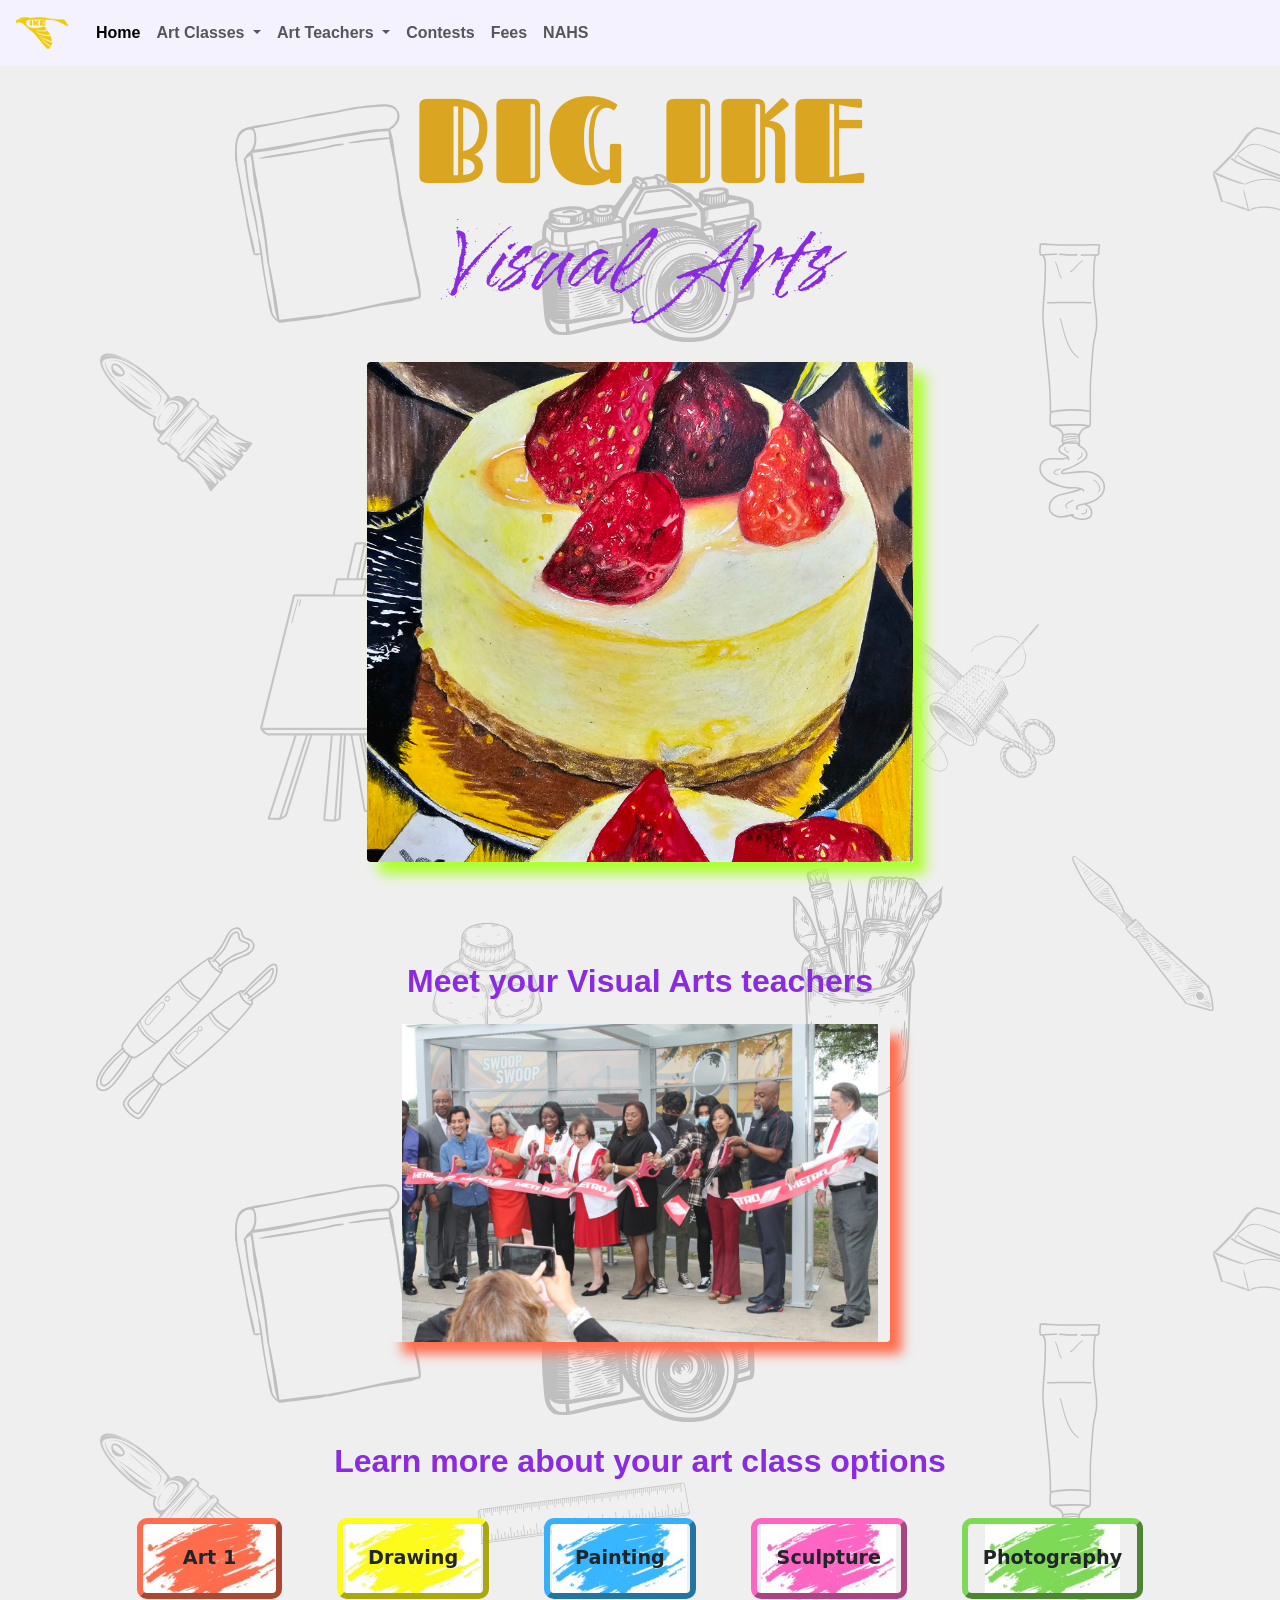
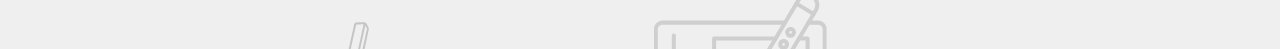
<file: index.html>
<!doctype html>
<html lang="en">
  <head>
    <meta charset="UTF-8" />
    <meta name="viewport" content="width=device-width, initial-scale=1.0" />
    <title>IKE Visual Arts</title>

    <link
      href="https://cdn.jsdelivr.net/npm/bootstrap@5.3.8/dist/css/bootstrap.min.css"
      rel="stylesheet"
      integrity="sha384-sRIl4kxILFvY47J16cr9ZwB07vP4J8+LH7qKQnuqkuIAvNWLzeN8tE5YBujZqJLB"
      crossorigin="anonymous"
    />

    <link rel="preconnect" href="https://fonts.googleapis.com" />
    <link rel="preconnect" href="https://fonts.gstatic.com" crossorigin />
    <link
      href="https://fonts.googleapis.com/css2?family=Bebas+Neue&family=Dancing+Script:wght@400..700&family=Fascinate+Inline&family=Grey+Qo&family=Roboto:ital,wght@0,100;0,300;0,400;0,500;0,700;0,900;1,100;1,300;1,400;1,500;1,700;1,900&display=swap"
      rel="stylesheet"
    />
    <link rel="preconnect" href="https://fonts.googleapis.com" />
    <link rel="preconnect" href="https://fonts.gstatic.com" crossorigin />
    <link
      href="https://fonts.googleapis.com/css2?family=Bebas+Neue&family=Dancing+Script:wght@400..700&family=Fascinate+Inline&family=Grey+Qo&family=Roboto:ital,wght@0,100;0,300;0,400;0,500;0,700;0,900;1,100;1,300;1,400;1,500;1,700;1,900&family=Splash&display=swap"
      rel="stylesheet"
    />
    <link rel="icon" type="image/png" href="images/IkeLogo.png" />
    <link rel="stylesheet" href="css/style.css" />
  </head>

  <body>
    <nav
      class="navbar navbar-expand-lg navbar-light"
      style="background-color: #f5f2ff"
    >
      <div class="container-fluid">
        <a class="navbar-brand" href="#"
          ><img src="images/IkeLogo.png" alt="Swoop!" class="logo"
        /></a>
        <button
          class="navbar-toggler"
          type="button"
          data-bs-toggle="collapse"
          data-bs-target="#navbarNavDropdown"
          aria-controls="navbarNavDropdown"
          aria-expanded="false"
          aria-label="Toggle navigation"
        >
          <span class="navbar-toggler-icon"></span>
        </button>
        <div class="collapse navbar-collapse" id="navbarNavDropdown">
          <ul class="navbar-nav">
            <li class="nav-item">
              <a class="nav-link active" aria-current="page" href="index.html"
                >Home</a
              >
            </li>
            <li class="nav-item dropdown">
              <a
                class="nav-link dropdown-toggle"
                href="#"
                id="navbarDropdownMenuLink"
                role="button"
                data-bs-toggle="dropdown"
                aria-expanded="false"
              >
                Art Classes
              </a>
              <ul
                class="dropdown-menu"
                aria-labelledby="navbarDropdownMenuLink"
              >
                <li><a class="dropdown-item" href="art1.html">Art 1</a></li>
                <li>
                  <a class="dropdown-item" href="drawing.html">Drawing</a>
                </li>
                <li>
                  <a class="dropdown-item" href="painting.html">Painting</a>
                </li>
                <li>
                  <a class="dropdown-item" href="sculpture.html">Sculpture</a>
                </li>
                <li>
                  <a class="dropdown-item" href="photography.html"
                    >Photography</a
                  >
                </li>
                <li><a class="dropdown-item" href="ap.html">AP</a></li>
              </ul>
            </li>
            <li class="nav-item dropdown">
              <a
                class="nav-link dropdown-toggle"
                href="#"
                id="navbarDropdownMenuLink"
                role="button"
                data-bs-toggle="dropdown"
                aria-expanded="false"
              >
                Art Teachers
              </a>
              <ul
                class="dropdown-menu"
                aria-labelledby="navbarDropdownMenuLink"
              >
                <li>
                  <a class="dropdown-item" href="medina.html">Mr. Medina</a>
                </li>
                <li>
                  <a class="dropdown-item" href="rundquist.html"
                    >Ms. Rundquist</a
                  >
                </li>
                <li>
                  <a class="dropdown-item" href="schmidt.html">Mr. Schmidt</a>
                </li>
                <li>
                  <a class="dropdown-item" href="schoborg.html">Ms. Schoborg</a>
                </li>
              </ul>
            </li>
            <li class="nav-item">
              <a class="nav-link" href="contests.html">Contests</a>
            </li>

            <li class="nav-item">
              <a class="nav-link" href="fees.html">Fees</a>
            </li>
            <li class="nav-item">
              <a class="nav-link" href="nahs.html">NAHS</a>
            </li>
          </ul>
        </div>
      </div>
    </nav>
    <div class="container-main">
      <div class="container mb-5">
        <h1>BIG IKE</h1>
        <h2>Visual Arts</h2>
      </div>
      <div class="container">
        <div class="row">
          <div class="col-md-6 offset-md-3">
            <div
              id="carouselExampleSlidesOnly"
              class="carousel slide"
              data-bs-ride="carousel"
            >
              <div class="carousel-inner">
                <div class="carousel-item active">
                  <img src="images/cake.jpg" class="d-block w-100" alt="cake" />
                </div>
                <div class="carousel-item">
                  <img
                    src="images/vaquera.jpeg"
                    class="d-block w-100"
                    alt="vaquera"
                  />
                </div>
                <div class="carousel-item">
                  <img src="images/dino.jpg" class="d-block w-100" alt="dino" />
                </div>
                <div class="carousel-item">
                  <img
                    src="images/floral.jpg"
                    class="d-block w-100"
                    alt="floral"
                  />
                </div>
                <div class="carousel-item">
                  <img src="images/domo.jpg" class="d-block w-100" alt="domo" />
                </div>
                <div class="carousel-item">
                  <img
                    src="images/futbol.jpg"
                    class="d-block w-100"
                    alt="futbol"
                  />
                </div>
              </div>
            </div>
          </div>
        </div>
        <div class="row meet-teachers">
          <h3>Meet your Visual Arts teachers</h3>
        </div>
        <div class="row mt-3 mb-5">
          <!--flexbox instead-->
          <img src="images/staffplaceholder.jpg" width="350" />
        </div>
        <div class="row art-options">
          <h3>Learn more about your art class options</h3>
        </div>
        <div class="art-class-buttons d-flex justify-content-evenly flex-wrap">
          <span
            ><a id="art1" class="btn" href="art1.html" role="button"
              >Art 1</a
            ></span
          >
          <span
            ><a id="drawing" class="btn" href="drawing.html" role="button"
              >Drawing</a
            ></span
          >
          <span
            ><a id="painting" class="btn" href="painting.html" role="button"
              >Painting</a
            ></span
          >
          <span
            ><a id="sculpture" class="btn" href="sculpture.html" role="button"
              >Sculpture</a
            ></span
          >
          <span>
            <a
              id="photography"
              class="btn"
              href="photography.html"
              role="button"
              >Photography</a
            >
          </span>
        </div>
      </div>
    </div>
    <script
      src="https://cdn.jsdelivr.net/npm/bootstrap@5.3.8/dist/js/bootstrap.bundle.min.js"
      integrity="sha384-FKyoEForCGlyvwx9Hj09JcYn3nv7wiPVlz7YYwJrWVcXK/BmnVDxM+D2scQbITxI"
      crossorigin="anonymous"
    ></script>
  </body>
</html>
</file>
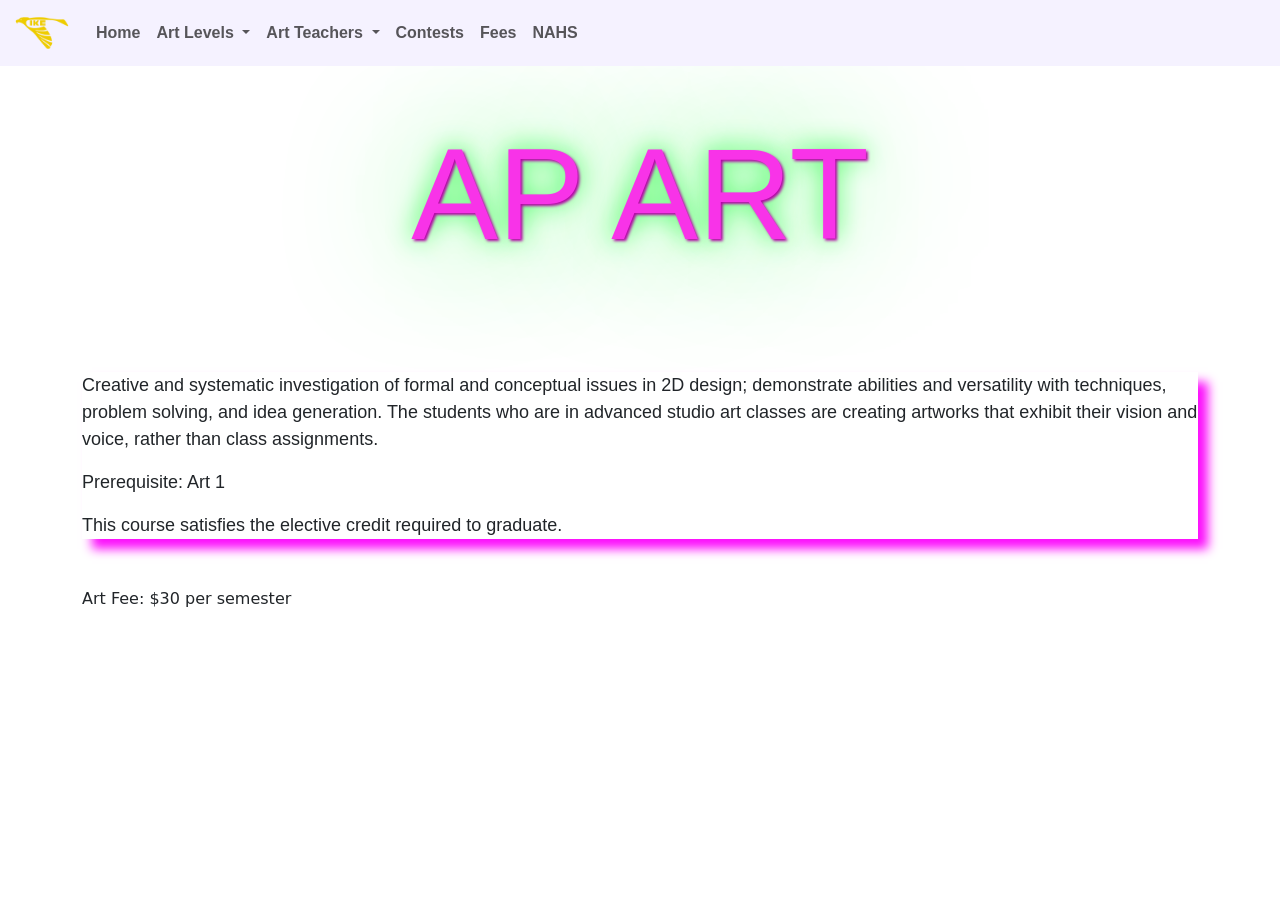
<file: ap.html>
<!doctype html>
<html lang="en">
  <head>
    <meta charset="UTF-8" />
    <meta name="viewport" content="width=device-width, initial-scale=1.0" />
    <title>Advanced Placement</title>
    <link
      href="https://cdn.jsdelivr.net/npm/bootstrap@5.3.8/dist/css/bootstrap.min.css"
      rel="stylesheet"
      integrity="sha384-sRIl4kxILFvY47J16cr9ZwB07vP4J8+LH7qKQnuqkuIAvNWLzeN8tE5YBujZqJLB"
      crossorigin="anonymous"
    />
    <link rel="preconnect" href="https://fonts.googleapis.com" />
    <link rel="preconnect" href="https://fonts.gstatic.com" crossorigin />
    <link
      href="https://fonts.googleapis.com/css2?family=Bebas+Neue&family=Dancing+Script:wght@400..700&family=Fascinate+Inline&family=Grey+Qo&family=Roboto:ital,wght@0,100;0,300;0,400;0,500;0,700;0,900;1,100;1,300;1,400;1,500;1,700;1,900&display=swap"
      rel="stylesheet"
    />
    <link rel="preconnect" href="https://fonts.googleapis.com" />
    <link rel="preconnect" href="https://fonts.gstatic.com" crossorigin />
    <link
      href="https://fonts.googleapis.com/css2?family=Bebas+Neue&family=Dancing+Script:wght@400..700&family=Fascinate+Inline&family=Grey+Qo&family=Roboto:ital,wght@0,100;0,300;0,400;0,500;0,700;0,900;1,100;1,300;1,400;1,500;1,700;1,900&family=Splash&display=swap"
      rel="stylesheet"
    />
    <link rel="icon" type="image/png" href="images/IkeLogo.png" />
    <link rel="stylesheet" href="css/ap.css" />
  </head>

  <body>
    <nav
      class="navbar navbar-expand-lg navbar-light"
      style="background-color: #f5f2ff"
    >
      <div class="container-fluid">
        <a class="navbar-brand" href="#"
          ><img src="images/IkeLogo.png" alt="Swoop!" class="logo"
        /></a>
        <button
          class="navbar-toggler"
          type="button"
          data-bs-toggle="collapse"
          data-bs-target="#navbarNavDropdown"
          aria-controls="navbarNavDropdown"
          aria-expanded="false"
          aria-label="Toggle navigation"
        >
          <span class="navbar-toggler-icon"></span>
        </button>
        <div class="collapse navbar-collapse" id="navbarNavDropdown">
          <ul class="navbar-nav">
            <li class="nav-item">
              <a class="nav-link" aria-current="page" href="index.html">Home</a>
            </li>
            <li class="nav-item dropdown">
              <a
                class="nav-link dropdown-toggle"
                href="#"
                id="navbarDropdownMenuLink"
                role="button"
                data-bs-toggle="dropdown"
                aria-expanded="false"
              >
                Art Levels
              </a>
              <ul
                class="dropdown-menu"
                aria-labelledby="navbarDropdownMenuLink"
              >
                <li><a class="dropdown-item" href="art1.html">Art 1</a></li>
                <li>
                  <a class="dropdown-item" href="drawing.html">Drawing</a>
                </li>
                <li>
                  <a class="dropdown-item" href="painting.html">Painting</a>
                </li>
                <li>
                  <a class="dropdown-item" href="sculpture.html">Sculpture</a>
                </li>
                <li>
                  <a class="dropdown-item" href="photography.html"
                    >Photography</a
                  >
                </li>
                <li>
                  <a class="dropdown-item active" href="ap.html">AP</a>
                </li>
              </ul>
            </li>
            <li class="nav-item dropdown">
              <a
                class="nav-link dropdown-toggle"
                href="#"
                id="navbarDropdownMenuLink"
                role="button"
                data-bs-toggle="dropdown"
                aria-expanded="false"
              >
                Art Teachers
              </a>
              <ul
                class="dropdown-menu"
                aria-labelledby="navbarDropdownMenuLink"
              >
                <li>
                  <a class="dropdown-item" href="medina.html">Mr. Medina</a>
                </li>
                <li>
                  <a class="dropdown-item" href="rundquist.html"
                    >Ms. Rundquist</a
                  >
                </li>
                <li>
                  <a class="dropdown-item" href="schmidt.html">Mr. Schmidt</a>
                </li>
                <li>
                  <a class="dropdown-item" href="schoborg.html">Ms. Schoborg</a>
                </li>
              </ul>
            </li>
            <li class="nav-item">
              <a class="nav-link" href="contests.html">Contests</a>
            </li>

            <li class="nav-item">
              <a class="nav-link" href="fees.html">Fees</a>
            </li>
            <li class="nav-item">
              <a class="nav-link" href="nahs.html">NAHS</a>
            </li>
          </ul>
        </div>
      </div>
    </nav>
    <div class="container-main">
      <div class="container mt-3 mb-5">
        <h1>AP ART</h1>
        <div class="course-description">
          <p class="description-text">
            Creative and systematic investigation of formal and conceptual
            issues in 2D design; demonstrate abilities and versatility with
            techniques, problem solving, and idea generation. The students who
            are in advanced studio art classes are creating artworks that
            exhibit their vision and voice, rather than class assignments.
          </p>
          <p class="description-text">Prerequisite: Art 1</p>
          <p class="description-text">
            This course satisfies the elective credit required to graduate.
          </p>
        </div>
        <div class="fees mt-5">Art Fee: $30 per semester</div>
      </div>
    </div>
    <script
      src="https://cdn.jsdelivr.net/npm/bootstrap@5.3.8/dist/js/bootstrap.bundle.min.js"
      integrity="sha384-FKyoEForCGlyvwx9Hj09JcYn3nv7wiPVlz7YYwJrWVcXK/BmnVDxM+D2scQbITxI"
      crossorigin="anonymous"
    ></script>
  </body>
</html>
</file>
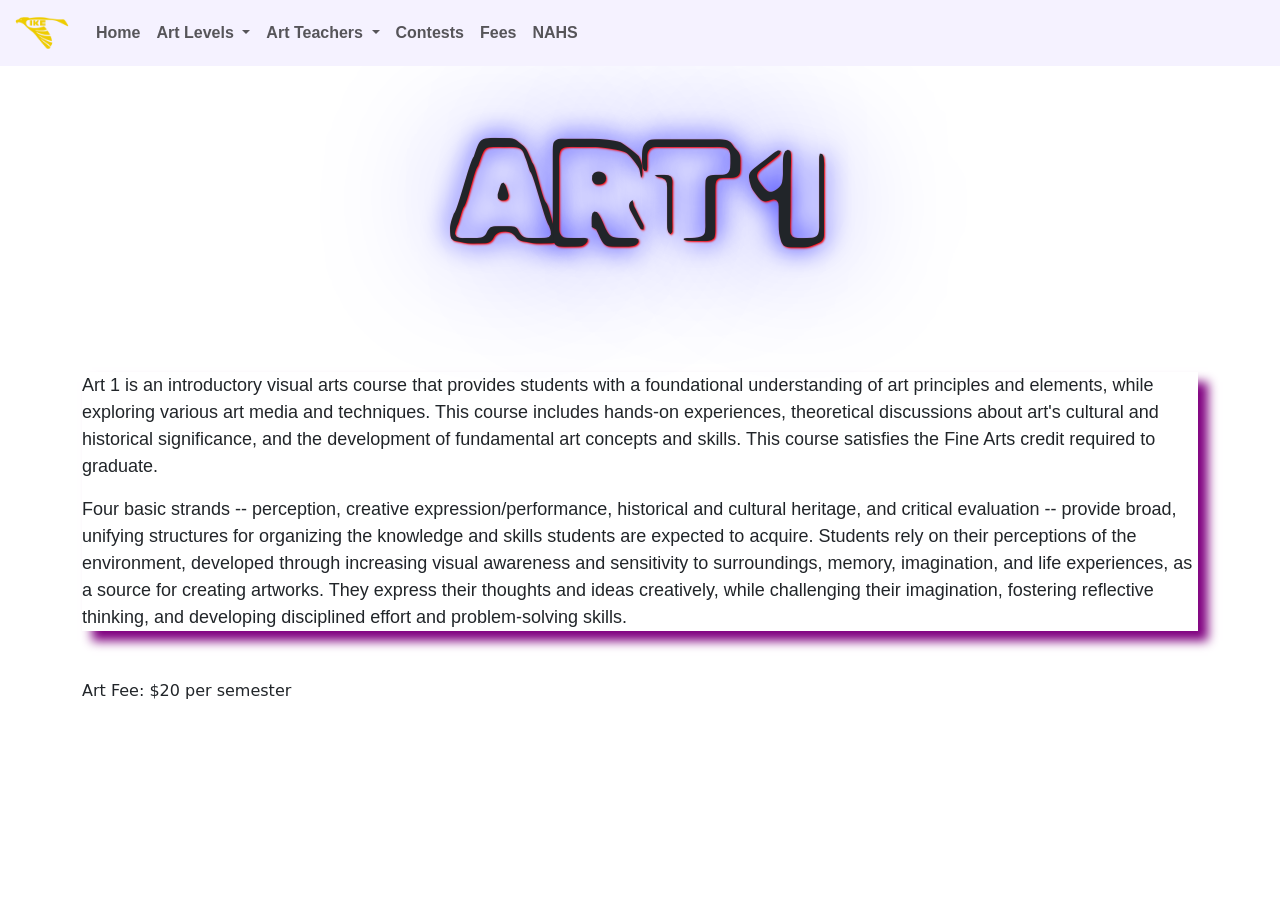
<file: art1.html>
<!doctype html>
<html lang="en">
  <head>
    <meta charset="UTF-8" />
    <meta name="viewport" content="width=device-width, initial-scale=1.0" />
    <title>Art 1</title>
    <link
      href="https://cdn.jsdelivr.net/npm/bootstrap@5.3.8/dist/css/bootstrap.min.css"
      rel="stylesheet"
      integrity="sha384-sRIl4kxILFvY47J16cr9ZwB07vP4J8+LH7qKQnuqkuIAvNWLzeN8tE5YBujZqJLB"
      crossorigin="anonymous"
    />

    <link rel="preconnect" href="https://fonts.googleapis.com" />
    <link rel="preconnect" href="https://fonts.gstatic.com" crossorigin />
    <link
      href="https://fonts.googleapis.com/css2?family=Bebas+Neue&family=Dancing+Script:wght@400..700&family=Fascinate+Inline&family=Grey+Qo&family=Roboto:ital,wght@0,100;0,300;0,400;0,500;0,700;0,900;1,100;1,300;1,400;1,500;1,700;1,900&display=swap"
      rel="stylesheet"
    />
    <link rel="preconnect" href="https://fonts.googleapis.com" />
    <link rel="preconnect" href="https://fonts.gstatic.com" crossorigin />
    <link
      href="https://fonts.googleapis.com/css2?family=Bebas+Neue&family=Dancing+Script:wght@400..700&family=Fascinate+Inline&family=Grey+Qo&family=Roboto:ital,wght@0,100;0,300;0,400;0,500;0,700;0,900;1,100;1,300;1,400;1,500;1,700;1,900&family=Splash&display=swap"
      rel="stylesheet"
    />
    <link rel="preconnect" href="https://fonts.googleapis.com" />
    <link rel="preconnect" href="https://fonts.gstatic.com" crossorigin />
    <link
      href="https://fonts.googleapis.com/css2?family=Bebas+Neue&family=Dancing+Script:wght@400..700&family=Fascinate+Inline&family=Grey+Qo&family=Roboto:ital,wght@0,100;0,300;0,400;0,500;0,700;0,900;1,100;1,300;1,400;1,500;1,700;1,900&family=Rubik+Vinyl&family=Splash&display=swap"
      rel="stylesheet"
    />
    <link rel="icon" type="image/png" href="images/IkeLogo.png" />
    <link rel="stylesheet" href="css/art1.css" />
  </head>
  <body>
    <nav
      class="navbar navbar-expand-lg navbar-light"
      style="background-color: #f5f2ff"
    >
      <div class="container-fluid">
        <a class="navbar-brand" href="#"
          ><img src="images/IkeLogo.png" alt="Swoop!" class="logo"
        /></a>
        <button
          class="navbar-toggler"
          type="button"
          data-bs-toggle="collapse"
          data-bs-target="#navbarNavDropdown"
          aria-controls="navbarNavDropdown"
          aria-expanded="false"
          aria-label="Toggle navigation"
        >
          <span class="navbar-toggler-icon"></span>
        </button>
        <div class="collapse navbar-collapse" id="navbarNavDropdown">
          <ul class="navbar-nav">
            <li class="nav-item">
              <a class="nav-link" aria-current="page" href="index.html">Home</a>
            </li>
            <li class="nav-item dropdown">
              <a
                class="nav-link dropdown-toggle"
                href="#"
                id="navbarDropdownMenuLink"
                role="button"
                data-bs-toggle="dropdown"
                aria-expanded="false"
              >
                Art Levels
              </a>
              <ul
                class="dropdown-menu"
                aria-labelledby="navbarDropdownMenuLink"
              >
                <li>
                  <a class="dropdown-item active" href="art1.html">Art 1</a>
                </li>
                <li>
                  <a class="dropdown-item" href="drawing.html">Drawing</a>
                </li>
                <li>
                  <a class="dropdown-item" href="painting.html">Painting</a>
                </li>
                <li>
                  <a class="dropdown-item" href="sculpture.html">Sculpture</a>
                </li>
                <li>
                  <a class="dropdown-item" href="photography.html"
                    >Photography</a
                  >
                </li>
                <li><a class="dropdown-item" href="ap.html">AP</a></li>
              </ul>
            </li>
            <li class="nav-item dropdown">
              <a
                class="nav-link dropdown-toggle"
                href="#"
                id="navbarDropdownMenuLink"
                role="button"
                data-bs-toggle="dropdown"
                aria-expanded="false"
              >
                Art Teachers
              </a>
              <ul
                class="dropdown-menu"
                aria-labelledby="navbarDropdownMenuLink"
              >
                <li>
                  <a class="dropdown-item" href="medina.html">Mr. Medina</a>
                </li>
                <li>
                  <a class="dropdown-item" href="rundquist.html"
                    >Ms. Rundquist</a
                  >
                </li>
                <li>
                  <a class="dropdown-item" href="schmidt.html">Mr. Schmidt</a>
                </li>
                <li>
                  <a class="dropdown-item" href="schoborg.html">Ms. Schoborg</a>
                </li>
              </ul>
            </li>
            <li class="nav-item">
              <a class="nav-link" href="contests.html">Contests</a>
            </li>

            <li class="nav-item">
              <a class="nav-link" href="fees.html">Fees</a>
            </li>
            <li class="nav-item">
              <a class="nav-link" href="nahs.html">NAHS</a>
            </li>
          </ul>
        </div>
      </div>
    </nav>
    <div class="container-main">
      <div class="container mt-3 mb-5">
        <h1>ART 1</h1>
        <div class="course-description">
          <p class="description-text">
            Art 1 is an introductory visual arts course that provides students
            with a foundational understanding of art principles and elements,
            while exploring various art media and techniques. This course
            includes hands-on experiences, theoretical discussions about art's
            cultural and historical significance, and the development of
            fundamental art concepts and skills. This course satisfies the Fine
            Arts credit required to graduate.
          </p>
          <p class="description-text">
            Four basic strands -- perception, creative expression/performance,
            historical and cultural heritage, and critical evaluation -- provide
            broad, unifying structures for organizing the knowledge and skills
            students are expected to acquire. Students rely on their perceptions
            of the environment, developed through increasing visual awareness
            and sensitivity to surroundings, memory, imagination, and life
            experiences, as a source for creating artworks. They express their
            thoughts and ideas creatively, while challenging their imagination,
            fostering reflective thinking, and developing disciplined effort and
            problem-solving skills.
          </p>
        </div>

        <div class="fees mt-5">Art Fee: $20 per semester</div>
      </div>
    </div>
    <script
      src="https://cdn.jsdelivr.net/npm/bootstrap@5.3.8/dist/js/bootstrap.bundle.min.js"
      integrity="sha384-FKyoEForCGlyvwx9Hj09JcYn3nv7wiPVlz7YYwJrWVcXK/BmnVDxM+D2scQbITxI"
      crossorigin="anonymous"
    ></script>
  </body>
</html>
</file>
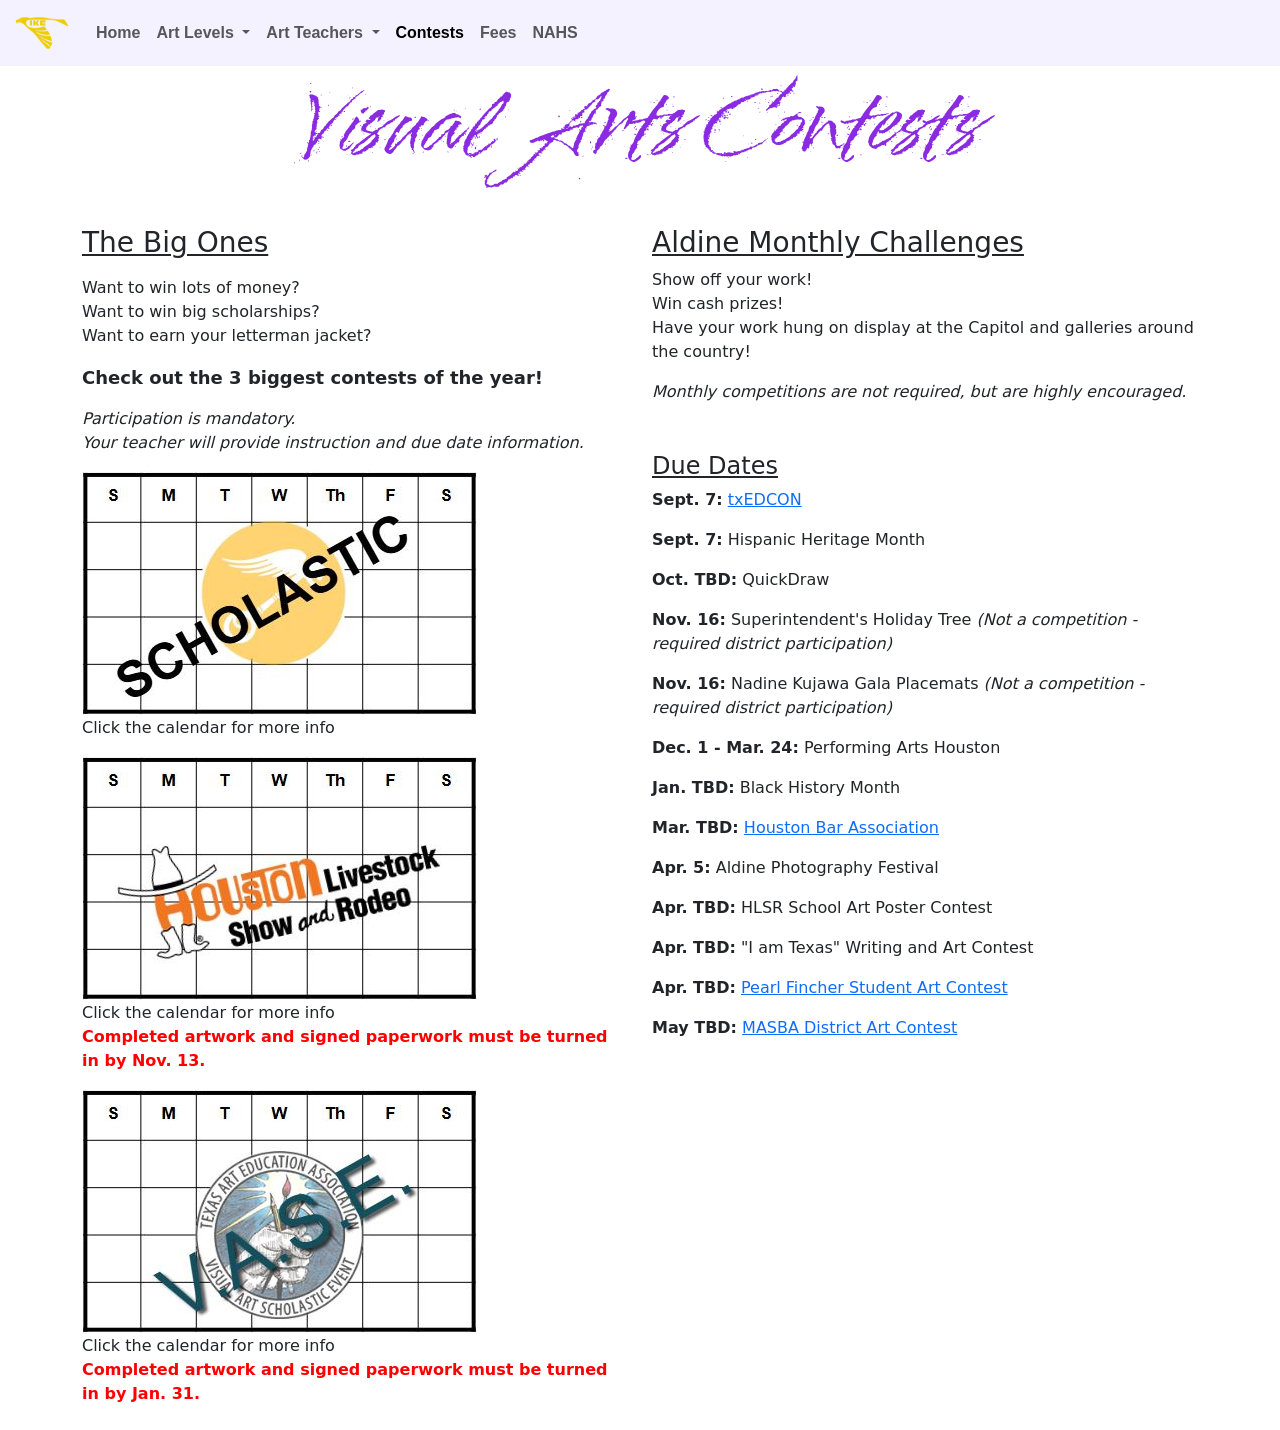
<file: contests.html>
<!doctype html>
<html lang="en">
  <head>
    <meta charset="UTF-8" />
    <meta name="viewport" content="width=device-width, initial-scale=1.0" />
    <title>Contests</title>
    <link
      href="https://cdn.jsdelivr.net/npm/bootstrap@5.3.8/dist/css/bootstrap.min.css"
      rel="stylesheet"
      integrity="sha384-sRIl4kxILFvY47J16cr9ZwB07vP4J8+LH7qKQnuqkuIAvNWLzeN8tE5YBujZqJLB"
      crossorigin="anonymous"
    />

    <link rel="preconnect" href="https://fonts.googleapis.com" />
    <link rel="preconnect" href="https://fonts.gstatic.com" crossorigin />
    <link
      href="https://fonts.googleapis.com/css2?family=Bebas+Neue&family=Dancing+Script:wght@400..700&family=Fascinate+Inline&family=Grey+Qo&family=Roboto:ital,wght@0,100;0,300;0,400;0,500;0,700;0,900;1,100;1,300;1,400;1,500;1,700;1,900&display=swap"
      rel="stylesheet"
    />
    <link rel="preconnect" href="https://fonts.googleapis.com" />
    <link rel="preconnect" href="https://fonts.gstatic.com" crossorigin />
    <link
      href="https://fonts.googleapis.com/css2?family=Bebas+Neue&family=Dancing+Script:wght@400..700&family=Fascinate+Inline&family=Grey+Qo&family=Roboto:ital,wght@0,100;0,300;0,400;0,500;0,700;0,900;1,100;1,300;1,400;1,500;1,700;1,900&family=Splash&display=swap"
      rel="stylesheet"
    />
    <link rel="icon" type="image/png" href="images/IkeLogo.png" />
    <link rel="stylesheet" href="css/contests.css" />
  </head>
  <body>
    <nav
      class="navbar navbar-expand-lg navbar-light"
      style="background-color: #f5f2ff"
    >
      <div class="container-fluid">
        <a class="navbar-brand" href="#"
          ><img src="images/IkeLogo.png" alt="Swoop!" class="logo"
        /></a>
        <button
          class="navbar-toggler"
          type="button"
          data-bs-toggle="collapse"
          data-bs-target="#navbarNavDropdown"
          aria-controls="navbarNavDropdown"
          aria-expanded="false"
          aria-label="Toggle navigation"
        >
          <span class="navbar-toggler-icon"></span>
        </button>
        <div class="collapse navbar-collapse" id="navbarNavDropdown">
          <ul class="navbar-nav">
            <li class="nav-item">
              <a class="nav-link" aria-current="page" href="index.html">Home</a>
            </li>
            <li class="nav-item dropdown">
              <a
                class="nav-link dropdown-toggle"
                href="#"
                id="navbarDropdownMenuLink"
                role="button"
                data-bs-toggle="dropdown"
                aria-expanded="false"
              >
                Art Levels
              </a>
              <ul
                class="dropdown-menu"
                aria-labelledby="navbarDropdownMenuLink"
              >
                <li><a class="dropdown-item" href="art1.html">Art 1</a></li>
                <li>
                  <a class="dropdown-item" href="drawing.html">Drawing</a>
                </li>
                <li>
                  <a class="dropdown-item" href="painting.html">Painting</a>
                </li>
                <li>
                  <a class="dropdown-item" href="sculpture.html">Sculpture</a>
                </li>
                <li>
                  <a class="dropdown-item" href="photography.html"
                    >Photography</a
                  >
                </li>
                <li><a class="dropdown-item" href="ap.html">AP</a></li>
              </ul>
            </li>
            <li class="nav-item dropdown">
              <a
                class="nav-link dropdown-toggle"
                href="#"
                id="navbarDropdownMenuLink"
                role="button"
                data-bs-toggle="dropdown"
                aria-expanded="false"
              >
                Art Teachers
              </a>
              <ul
                class="dropdown-menu"
                aria-labelledby="navbarDropdownMenuLink"
              >
                <li>
                  <a class="dropdown-item" href="medina.html">Mr. Medina</a>
                </li>
                <li>
                  <a class="dropdown-item" href="rundquist.html"
                    >Ms. Rundquist</a
                  >
                </li>
                <li>
                  <a class="dropdown-item" href="schmidt.html">Mr. Schmidt</a>
                </li>
                <li>
                  <a class="dropdown-item" href="schoborg.html">Ms. Schoborg</a>
                </li>
              </ul>
            </li>
            <li class="nav-item">
              <a class="nav-link active" href="contests.html">Contests</a>
            </li>

            <li class="nav-item">
              <a class="nav-link" href="fees.html">Fees</a>
            </li>
            <li class="nav-item">
              <a class="nav-link" href="nahs.html">NAHS</a>
            </li>
          </ul>
        </div>
      </div>
    </nav>
    <div class="container-main">
      <div class="container mb-5 mt-3">
        <h2>Visual Arts Contests</h2>
      </div>
      <div class="container">
        <div class="row">
          <div class="col-md-6">
            <h3>The Big Ones</h3>
            <div class="mt-3 mb-3">
              <p>
                Want to win lots of money?<br />
                Want to win big scholarships?<br />
                Want to earn your letterman jacket?<br />
              </p>
              <p class="contests">
                <strong>Check out the 3 biggest contests of the year!</strong>
              </p>
              <em
                >Participation is mandatory.<br />
                Your teacher will provide instruction and due date
                information.</em
              >
            </div>
            <div class="scholastic">
              <a href="https://www.artandwriting.org/" target="_blank">
                <img src="images/Logo_Scholastic.JPG" alt="Scholastic Link" />
              </a>
              <p>Click the calendar for more info</p>
            </div>

            <div class="rodeo">
              <a
                href="https://www.rodeohouston.com/exhibitors-contestants/school-art-contest/"
                target="_blank"
              >
                <img src="images/Logo_Rodeo.JPG" alt="Rodeo Link" />
              </a>
              <p>
                Click the calendar for more info<br />

                <strong class="deadline"
                  >Completed artwork and signed paperwork must be turned in by
                  Nov. 13.</strong
                >
              </p>
            </div>

            <div class="vase mb-4">
              <a href="https://www.taea.org/vase/gallery.asp" target="_blank">
                <img src="images/Logo_VASE.JPG" alt="VASE Link" />
              </a>
              <p>
                Click the calendar for more info
                <br />

                <strong class="deadline"
                  >Completed artwork and signed paperwork must be turned in by
                  Jan. 31.</strong
                >
              </p>
            </div>
          </div>
          <div class="col-md-6">
            <h3>Aldine Monthly Challenges</h3>
            <p>
              Show off your work!<br />
              Win cash prizes!<br />
              Have your work hung on display at the Capitol and galleries around
              the country!<br />
            </p>
            <em
              >Monthly competitions are not required, but are highly
              encouraged.</em
            >
            <br />
            <br />
            <br />
            <h4>Due Dates</h4>
            <p>
              <strong>Sept. 7:</strong>
              <a href="https://tasa.tasb.org/" target="_blank">txEDCON</a>
            </p>
            <p><strong>Sept. 7:</strong> Hispanic Heritage Month</p>
            <p><strong>Oct. TBD:</strong> QuickDraw</p>
            <p>
              <strong>Nov. 16:</strong> Superintendent's Holiday Tree
              <em>(Not a competition - required district participation)</em>
            </p>
            <p>
              <strong>Nov. 16:</strong> Nadine Kujawa Gala Placemats
              <em>(Not a competition - required district participation)</em>
            </p>
            <p><strong>Dec. 1 - Mar. 24:</strong> Performing Arts Houston</p>
            <p><strong>Jan. TBD:</strong> Black History Month</p>
            <p>
              <strong>Mar. TBD:</strong>
              <a
                href="https://www.hba.org/?pg=Law-Day-Contest-Entry/"
                target="_blank"
                >Houston Bar Association</a
              >
            </p>
            <p><strong>Apr. 5:</strong> Aldine Photography Festival</p>
            <p><strong>Apr. TBD:</strong> HLSR School Art Poster Contest</p>
            <p>
              <strong>Apr. TBD:</strong> "I am Texas" Writing and Art Contest
            </p>
            <p>
              <strong>Apr. TBD:</strong>
              <a href="https://pearlmfa.org/student-art-contest" target="_blank"
                >Pearl Fincher Student Art Contest</a
              >
            </p>
            <p>
              <strong>May TBD:</strong>
              <a
                href="https://masba.us/programsold/district-art-contest/"
                target="_blank"
                >MASBA District Art Contest</a
              >
            </p>
          </div>
        </div>
      </div>
    </div>
    <script
      src="https://cdn.jsdelivr.net/npm/bootstrap@5.3.8/dist/js/bootstrap.bundle.min.js"
      integrity="sha384-FKyoEForCGlyvwx9Hj09JcYn3nv7wiPVlz7YYwJrWVcXK/BmnVDxM+D2scQbITxI"
      crossorigin="anonymous"
    ></script>
  </body>
</html>
</file>
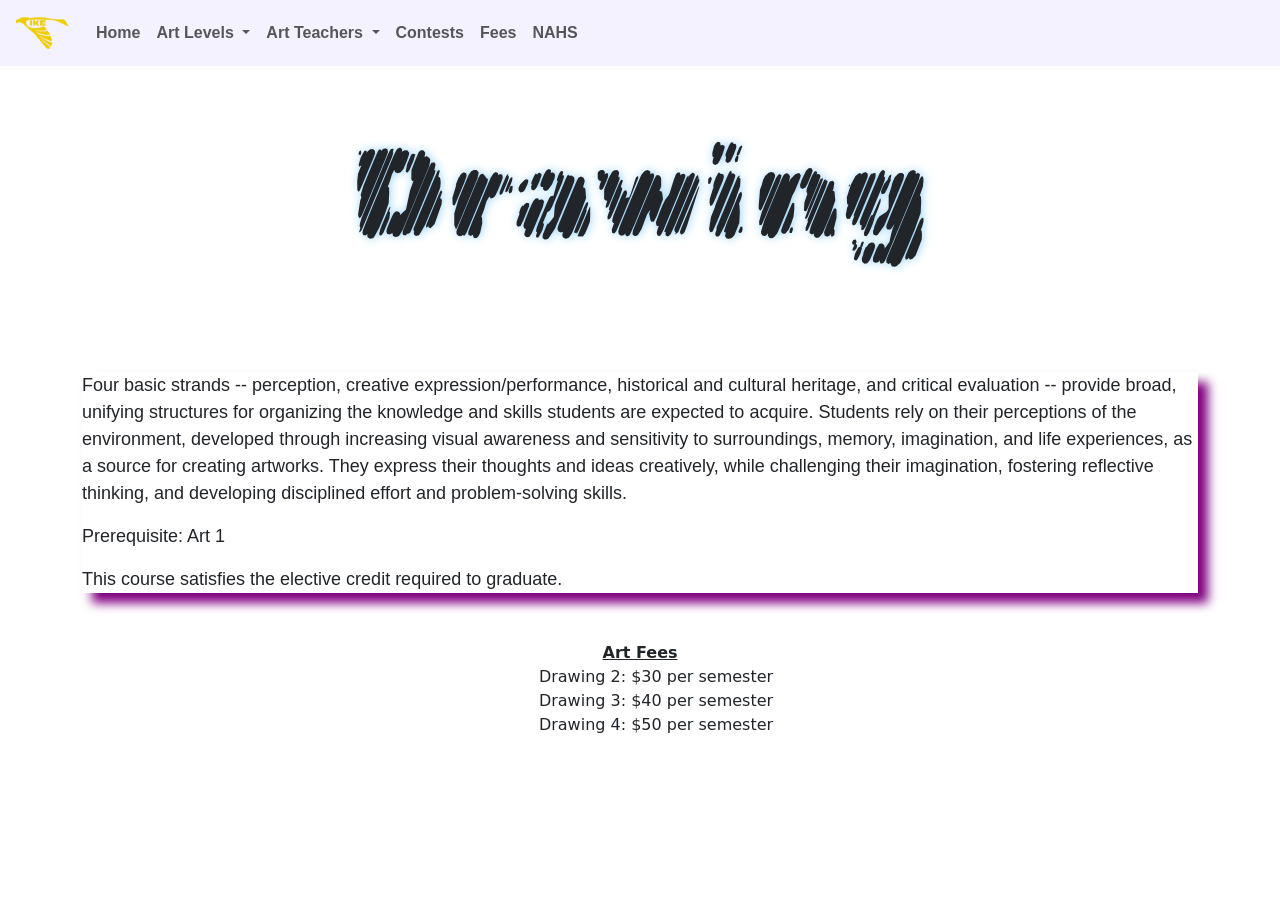
<file: drawing.html>
<!doctype html>
<html lang="en">
  <head>
    <meta charset="UTF-8" />
    <meta name="viewport" content="width=device-width, initial-scale=1.0" />
    <title>Drawing</title>
    <link
      href="https://cdn.jsdelivr.net/npm/bootstrap@5.3.8/dist/css/bootstrap.min.css"
      rel="stylesheet"
      integrity="sha384-sRIl4kxILFvY47J16cr9ZwB07vP4J8+LH7qKQnuqkuIAvNWLzeN8tE5YBujZqJLB"
      crossorigin="anonymous"
    />

    <link rel="preconnect" href="https://fonts.googleapis.com" />
    <link rel="preconnect" href="https://fonts.gstatic.com" crossorigin />
    <link
      href="https://fonts.googleapis.com/css2?family=Bebas+Neue&family=Dancing+Script:wght@400..700&family=Fascinate+Inline&family=Grey+Qo&family=Roboto:ital,wght@0,100;0,300;0,400;0,500;0,700;0,900;1,100;1,300;1,400;1,500;1,700;1,900&display=swap"
      rel="stylesheet"
    />
    <link rel="preconnect" href="https://fonts.googleapis.com" />
    <link rel="preconnect" href="https://fonts.gstatic.com" crossorigin />
    <link
      href="https://fonts.googleapis.com/css2?family=Bebas+Neue&family=Dancing+Script:wght@400..700&family=Fascinate+Inline&family=Grey+Qo&family=Roboto:ital,wght@0,100;0,300;0,400;0,500;0,700;0,900;1,100;1,300;1,400;1,500;1,700;1,900&family=Splash&display=swap"
      rel="stylesheet"
    />
    <link rel="preconnect" href="https://fonts.googleapis.com" />
    <link rel="preconnect" href="https://fonts.gstatic.com" crossorigin />
    <link
      href="https://fonts.googleapis.com/css2?family=Bebas+Neue&family=Dancing+Script:wght@400..700&family=Fascinate+Inline&family=Grey+Qo&family=Roboto:ital,wght@0,100;0,300;0,400;0,500;0,700;0,900;1,100;1,300;1,400;1,500;1,700;1,900&family=Rubik+Marker+Hatch&family=Rubik+Vinyl&family=Splash&display=swap"
      rel="stylesheet"
    />
    <link rel="icon" type="image/png" href="images/IkeLogo.png" />
    <link rel="stylesheet" href="css/drawing.css" />
  </head>

  <body>
    <nav
      class="navbar navbar-expand-lg navbar-light"
      style="background-color: #f5f2ff"
    >
      <div class="container-fluid">
        <a class="navbar-brand" href="#"
          ><img src="images/IkeLogo.png" alt="Swoop!" class="logo"
        /></a>
        <button
          class="navbar-toggler"
          type="button"
          data-bs-toggle="collapse"
          data-bs-target="#navbarNavDropdown"
          aria-controls="navbarNavDropdown"
          aria-expanded="false"
          aria-label="Toggle navigation"
        >
          <span class="navbar-toggler-icon"></span>
        </button>
        <div class="collapse navbar-collapse" id="navbarNavDropdown">
          <ul class="navbar-nav">
            <li class="nav-item">
              <a class="nav-link" aria-current="page" href="index.html">Home</a>
            </li>
            <li class="nav-item dropdown">
              <a
                class="nav-link dropdown-toggle"
                href="#"
                id="navbarDropdownMenuLink"
                role="button"
                data-bs-toggle="dropdown"
                aria-expanded="false"
              >
                Art Levels
              </a>
              <ul
                class="dropdown-menu"
                aria-labelledby="navbarDropdownMenuLink"
              >
                <li><a class="dropdown-item" href="art1.html">Art 1</a></li>
                <li>
                  <a class="dropdown-item active" href="drawing.html"
                    >Drawing</a
                  >
                </li>
                <li>
                  <a class="dropdown-item" href="painting.html">Painting</a>
                </li>
                <li>
                  <a class="dropdown-item" href="sculpture.html">Sculpture</a>
                </li>
                <li>
                  <a class="dropdown-item" href="photography.html"
                    >Photography</a
                  >
                </li>
                <li><a class="dropdown-item" href="ap.html">AP</a></li>
              </ul>
            </li>
            <li class="nav-item dropdown">
              <a
                class="nav-link dropdown-toggle"
                href="#"
                id="navbarDropdownMenuLink"
                role="button"
                data-bs-toggle="dropdown"
                aria-expanded="false"
              >
                Art Teachers
              </a>
              <ul
                class="dropdown-menu"
                aria-labelledby="navbarDropdownMenuLink"
              >
                <li>
                  <a class="dropdown-item" href="medina.html">Mr. Medina</a>
                </li>
                <li>
                  <a class="dropdown-item" href="rundquist.html"
                    >Ms. Rundquist</a
                  >
                </li>
                <li>
                  <a class="dropdown-item" href="schmidt.html">Mr. Schmidt</a>
                </li>
                <li>
                  <a class="dropdown-item" href="schoborg.html">Ms. Schoborg</a>
                </li>
              </ul>
            </li>
            <li class="nav-item">
              <a class="nav-link" href="contests.html">Contests</a>
            </li>

            <li class="nav-item">
              <a class="nav-link" href="fees.html">Fees</a>
            </li>
            <li class="nav-item">
              <a class="nav-link" href="nahs.html">NAHS</a>
            </li>
          </ul>
        </div>
      </div>
    </nav>
    <div class="container-main">
      <div class="container mt-3 mb-5">
        <h1>Drawing</h1>
        <div class="course-description">
          <p class="description-text">
            Four basic strands -- perception, creative expression/performance,
            historical and cultural heritage, and critical evaluation -- provide
            broad, unifying structures for organizing the knowledge and skills
            students are expected to acquire. Students rely on their perceptions
            of the environment, developed through increasing visual awareness
            and sensitivity to surroundings, memory, imagination, and life
            experiences, as a source for creating artworks. They express their
            thoughts and ideas creatively, while challenging their imagination,
            fostering reflective thinking, and developing disciplined effort and
            problem-solving skills.
          </p>

          <p class="description-text">Prerequisite: Art 1</p>
          <p class="description-text">
            This course satisfies the elective credit required to graduate.
          </p>
        </div>

        <div class="fees mt-5"><strong>Art Fees</strong></div>
        <ul class="semester-fees">
          <li>Drawing 2: $30 per semester</li>
          <li>Drawing 3: $40 per semester</li>
          <li>Drawing 4: $50 per semester</li>
        </ul>
      </div>
    </div>
    <script
      src="https://cdn.jsdelivr.net/npm/bootstrap@5.3.8/dist/js/bootstrap.bundle.min.js"
      integrity="sha384-FKyoEForCGlyvwx9Hj09JcYn3nv7wiPVlz7YYwJrWVcXK/BmnVDxM+D2scQbITxI"
      crossorigin="anonymous"
    ></script>
  </body>
</html>
</file>
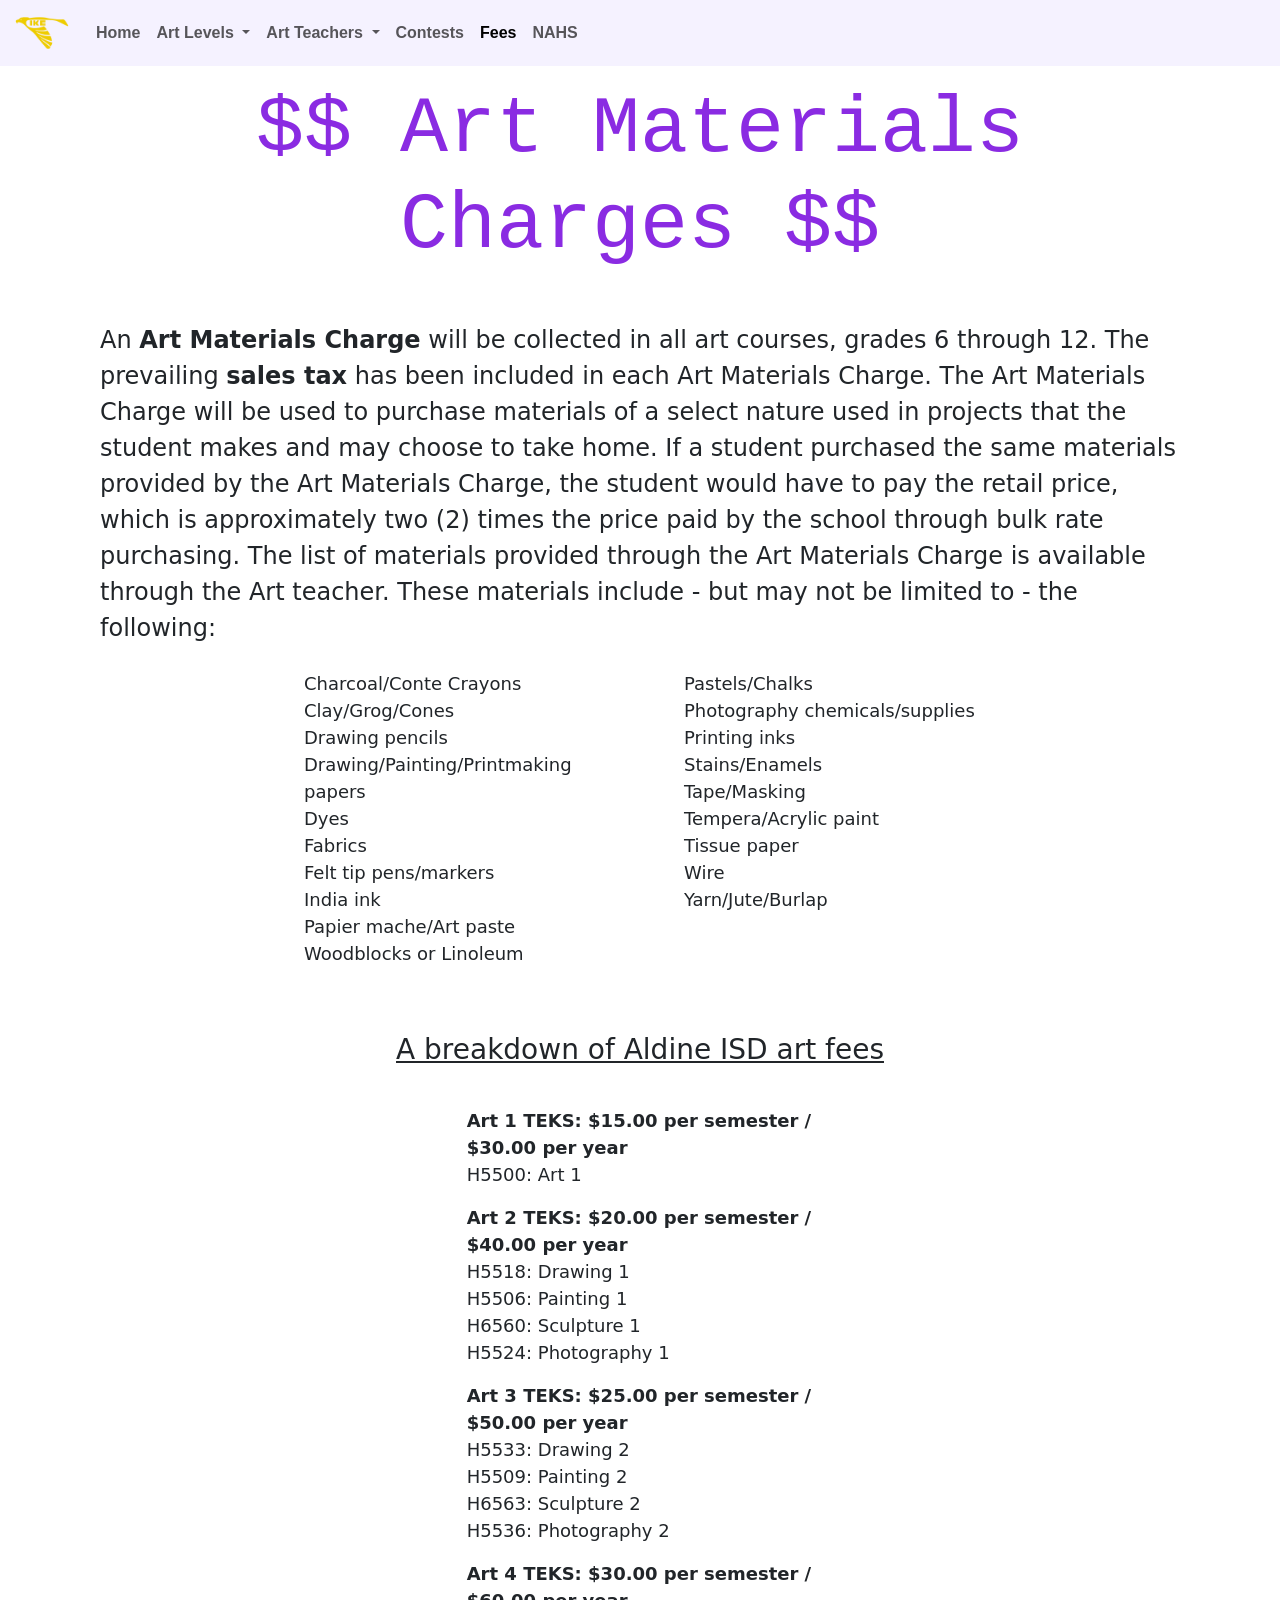
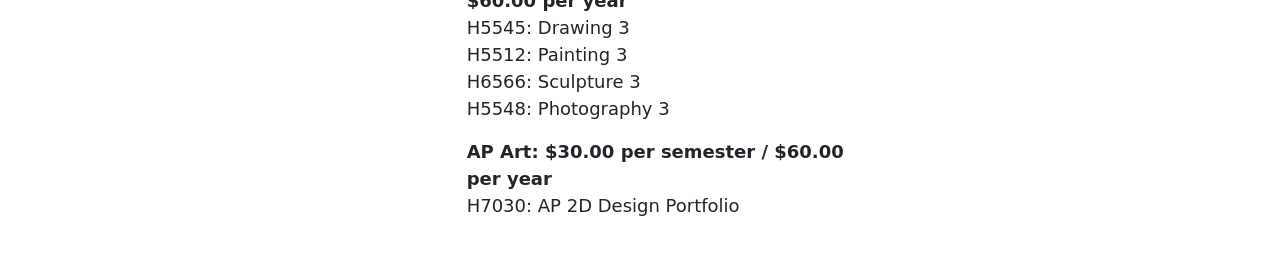
<file: fees.html>
<!doctype html>
<html lang="en">
  <head>
    <meta charset="UTF-8" />
    <meta name="viewport" content="width=device-width, initial-scale=1.0" />
    <title>Art Fees</title>
    <link
      href="https://cdn.jsdelivr.net/npm/bootstrap@5.3.8/dist/css/bootstrap.min.css"
      rel="stylesheet"
      integrity="sha384-sRIl4kxILFvY47J16cr9ZwB07vP4J8+LH7qKQnuqkuIAvNWLzeN8tE5YBujZqJLB"
      crossorigin="anonymous"
    />

    <link rel="preconnect" href="https://fonts.googleapis.com" />
    <link rel="preconnect" href="https://fonts.gstatic.com" crossorigin />
    <link
      href="https://fonts.googleapis.com/css2?family=Bebas+Neue&family=Dancing+Script:wght@400..700&family=Fascinate+Inline&family=Grey+Qo&family=Roboto:ital,wght@0,100;0,300;0,400;0,500;0,700;0,900;1,100;1,300;1,400;1,500;1,700;1,900&display=swap"
      rel="stylesheet"
    />
    <link rel="preconnect" href="https://fonts.googleapis.com" />
    <link rel="preconnect" href="https://fonts.gstatic.com" crossorigin />
    <link
      href="https://fonts.googleapis.com/css2?family=Bebas+Neue&family=Dancing+Script:wght@400..700&family=Fascinate+Inline&family=Grey+Qo&family=Roboto:ital,wght@0,100;0,300;0,400;0,500;0,700;0,900;1,100;1,300;1,400;1,500;1,700;1,900&family=Splash&display=swap"
      rel="stylesheet"
    />
    <link rel="icon" type="image/png" href="images/IkeLogo.png" />
    <link rel="stylesheet" href="css/fees.css" />
  </head>
  <body>
    <nav
      class="navbar navbar-expand-lg navbar-light"
      style="background-color: #f5f2ff"
    >
      <div class="container-fluid">
        <a class="navbar-brand" href="#"
          ><img src="images/IkeLogo.png" alt="Swoop!" class="logo"
        /></a>
        <button
          class="navbar-toggler"
          type="button"
          data-bs-toggle="collapse"
          data-bs-target="#navbarNavDropdown"
          aria-controls="navbarNavDropdown"
          aria-expanded="false"
          aria-label="Toggle navigation"
        >
          <span class="navbar-toggler-icon"></span>
        </button>
        <div class="collapse navbar-collapse" id="navbarNavDropdown">
          <ul class="navbar-nav">
            <li class="nav-item">
              <a class="nav-link" aria-current="page" href="index.html">Home</a>
            </li>
            <li class="nav-item dropdown">
              <a
                class="nav-link dropdown-toggle"
                href="#"
                id="navbarDropdownMenuLink"
                role="button"
                data-bs-toggle="dropdown"
                aria-expanded="false"
              >
                Art Levels
              </a>
              <ul
                class="dropdown-menu"
                aria-labelledby="navbarDropdownMenuLink"
              >
                <li><a class="dropdown-item" href="art1.html">Art 1</a></li>
                <li>
                  <a class="dropdown-item" href="drawing.html">Drawing</a>
                </li>
                <li>
                  <a class="dropdown-item" href="painting.html">Painting</a>
                </li>
                <li>
                  <a class="dropdown-item" href="sculpture.html">Sculpture</a>
                </li>
                <li>
                  <a class="dropdown-item" href="photography.html"
                    >Photography</a
                  >
                </li>
                <li><a class="dropdown-item" href="ap.html">AP</a></li>
              </ul>
            </li>
            <li class="nav-item dropdown">
              <a
                class="nav-link dropdown-toggle"
                href="#"
                id="navbarDropdownMenuLink"
                role="button"
                data-bs-toggle="dropdown"
                aria-expanded="false"
              >
                Art Teachers
              </a>
              <ul
                class="dropdown-menu"
                aria-labelledby="navbarDropdownMenuLink"
              >
                <li>
                  <a class="dropdown-item" href="medina.html">Mr. Medina</a>
                </li>
                <li>
                  <a class="dropdown-item" href="rundquist.html"
                    >Ms. Rundquist</a
                  >
                </li>
                <li>
                  <a class="dropdown-item" href="schmidt.html">Mr. Schmidt</a>
                </li>
                <li>
                  <a class="dropdown-item" href="schoborg.html">Ms. Schoborg</a>
                </li>
              </ul>
            </li>
            <li class="nav-item">
              <a class="nav-link" href="contests.html">Contests</a>
            </li>

            <li class="nav-item">
              <a class="nav-link active" href="fees.html">Fees</a>
            </li>
            <li class="nav-item">
              <a class="nav-link" href="nahs.html">NAHS</a>
            </li>
          </ul>
        </div>
      </div>
    </nav>
    <div class="container-main">
      <div class="container mb-5 mt-3">
        <h2>$$ Art Materials Charges $$</h2>
      </div>
      <div class="fee-description">
        <p>
          An <strong>Art Materials Charge</strong> will be collected in all art
          courses, grades 6 through 12. The prevailing
          <strong>sales tax</strong> has been included in each Art Materials
          Charge. The Art Materials Charge will be used to purchase materials of
          a select nature used in projects that the student makes and may choose
          to take home. If a student purchased the same materials provided by
          the Art Materials Charge, the student would have to pay the retail
          price, which is approximately two (2) times the price paid by the
          school through bulk rate purchasing. The list of materials provided
          through the Art Materials Charge is available through the Art teacher.
          These materials include - but may not be limited to - the following:
        </p>
      </div>
      <div class="container mt-4">
        <div class="row justify-content-center">
          <div class="col-4">
            <ul>
              <li>Charcoal/Conte Crayons</li>
              <li>Clay/Grog/Cones</li>
              <li>Drawing pencils</li>
              <li>Drawing/Painting/Printmaking papers</li>
              <li>Dyes</li>
              <li>Fabrics</li>
              <li>Felt tip pens/markers</li>
              <li>India ink</li>
              <li>Papier mache/Art paste</li>
              <li>Woodblocks or Linoleum</li>
            </ul>
          </div>
          <div class="col-4">
            <ul>
              <li>Pastels/Chalks</li>
              <li>Photography chemicals/supplies</li>
              <li>Printing inks</li>
              <li>Stains/Enamels</li>
              <li>Tape/Masking</li>
              <li>Tempera/Acrylic paint</li>
              <li>Tissue paper</li>
              <li>Wire</li>
              <li>Yarn/Jute/Burlap</li>
            </ul>
          </div>
        </div>
      </div>
      <h3>A breakdown of Aldine ISD art fees</h3>
      <div class="course-fees mb-4">
        <div class="row">
          <div class="col-md-4 offset-md-4">
            <ul>
              <strong>Art 1 TEKS: $15.00 per semester / $30.00 per year</strong>
              <li>H5500: Art 1</li>
            </ul>
            <ul>
              <strong>Art 2 TEKS: $20.00 per semester / $40.00 per year</strong>
              <li>H5518: Drawing 1</li>
              <li>H5506: Painting 1</li>
              <li>H6560: Sculpture 1</li>
              <li>H5524: Photography 1</li>
            </ul>
            <ul>
              <strong>Art 3 TEKS: $25.00 per semester / $50.00 per year</strong>
              <li>H5533: Drawing 2</li>
              <li>H5509: Painting 2</li>
              <li>H6563: Sculpture 2</li>
              <li>H5536: Photography 2</li>
            </ul>
            <ul>
              <strong>Art 4 TEKS: $30.00 per semester / $60.00 per year</strong>
              <li>H5545: Drawing 3</li>
              <li>H5512: Painting 3</li>
              <li>H6566: Sculpture 3</li>
              <li>H5548: Photography 3</li>
            </ul>
            <ul>
              <strong>AP Art: $30.00 per semester / $60.00 per year</strong>
              <li>H7030: AP 2D Design Portfolio</li>
            </ul>
          </div>
        </div>
      </div>
    </div>
    <script
      src="https://cdn.jsdelivr.net/npm/bootstrap@5.3.8/dist/js/bootstrap.bundle.min.js"
      integrity="sha384-FKyoEForCGlyvwx9Hj09JcYn3nv7wiPVlz7YYwJrWVcXK/BmnVDxM+D2scQbITxI"
      crossorigin="anonymous"
    ></script>
  </body>
</html>
</file>
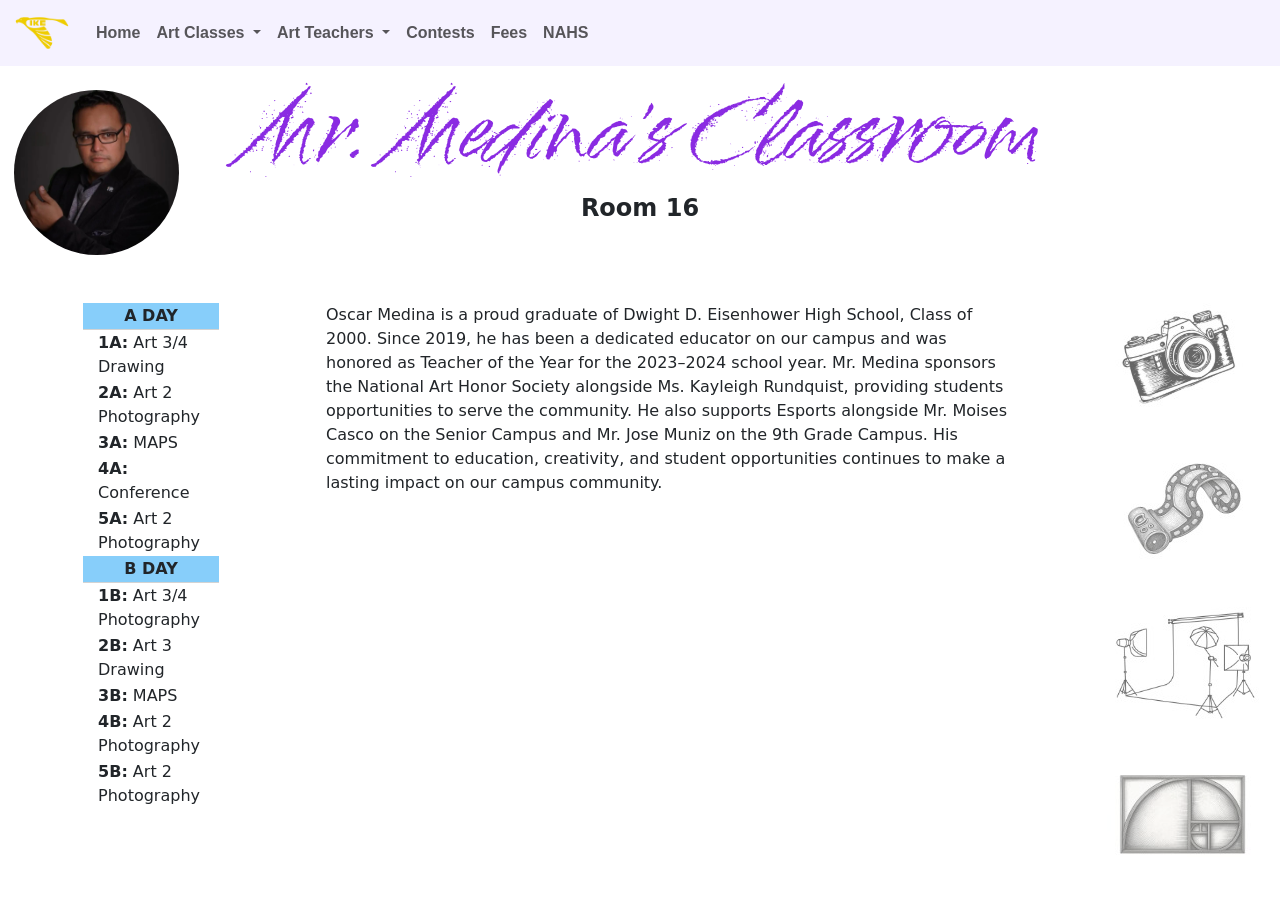
<file: medina.html>
<!doctype html>
<html lang="en">
  <head>
    <meta charset="UTF-8" />
    <meta name="viewport" content="width=device-width, initial-scale=1.0" />
    <title>Mr. Medina</title>

    <link
      href="https://cdn.jsdelivr.net/npm/bootstrap@5.3.8/dist/css/bootstrap.min.css"
      rel="stylesheet"
      integrity="sha384-sRIl4kxILFvY47J16cr9ZwB07vP4J8+LH7qKQnuqkuIAvNWLzeN8tE5YBujZqJLB"
      crossorigin="anonymous"
    />

    <link rel="preconnect" href="https://fonts.googleapis.com" />
    <link rel="preconnect" href="https://fonts.gstatic.com" crossorigin />
    <link
      href="https://fonts.googleapis.com/css2?family=Bebas+Neue&family=Dancing+Script:wght@400..700&family=Fascinate+Inline&family=Grey+Qo&family=Roboto:ital,wght@0,100;0,300;0,400;0,500;0,700;0,900;1,100;1,300;1,400;1,500;1,700;1,900&display=swap"
      rel="stylesheet"
    />
    <link rel="preconnect" href="https://fonts.googleapis.com" />
    <link rel="preconnect" href="https://fonts.gstatic.com" crossorigin />
    <link
      href="https://fonts.googleapis.com/css2?family=Bebas+Neue&family=Dancing+Script:wght@400..700&family=Fascinate+Inline&family=Grey+Qo&family=Roboto:ital,wght@0,100;0,300;0,400;0,500;0,700;0,900;1,100;1,300;1,400;1,500;1,700;1,900&family=Splash&display=swap"
      rel="stylesheet"
    />
    <link rel="icon" type="image/png" href="images/IkeLogo.png" />
    <link rel="stylesheet" href="css/medina.css" />
  </head>

  <body>
    <nav
      class="navbar navbar-expand-lg navbar-light"
      style="background-color: #f5f2ff"
    >
      <div class="container-fluid">
        <a class="navbar-brand" href="#"
          ><img src="images/IkeLogo.png" alt="Swoop!" class="logo"
        /></a>
        <button
          class="navbar-toggler"
          type="button"
          data-bs-toggle="collapse"
          data-bs-target="#navbarNavDropdown"
          aria-controls="navbarNavDropdown"
          aria-expanded="false"
          aria-label="Toggle navigation"
        >
          <span class="navbar-toggler-icon"></span>
        </button>
        <div class="collapse navbar-collapse" id="navbarNavDropdown">
          <ul class="navbar-nav">
            <li class="nav-item">
              <a class="nav-link" aria-current="page" href="index.html">Home</a>
            </li>
            <li class="nav-item dropdown">
              <a
                class="nav-link dropdown-toggle"
                href="#"
                id="navbarDropdownMenuLink"
                role="button"
                data-bs-toggle="dropdown"
                aria-expanded="false"
              >
                Art Classes
              </a>
              <ul
                class="dropdown-menu"
                aria-labelledby="navbarDropdownMenuLink"
              >
                <li><a class="dropdown-item" href="art1.html">Art 1</a></li>
                <li>
                  <a class="dropdown-item" href="drawing.html">Drawing</a>
                </li>
                <li>
                  <a class="dropdown-item" href="painting.html">Painting</a>
                </li>
                <li>
                  <a class="dropdown-item" href="sculpture.html">Sculpture</a>
                </li>
                <li>
                  <a class="dropdown-item" href="photography.html"
                    >Photography</a
                  >
                </li>
                <li><a class="dropdown-item" href="ap.html">AP</a></li>
              </ul>
            </li>
            <li class="nav-item dropdown">
              <a
                class="nav-link dropdown-toggle"
                href="#"
                id="navbarDropdownMenuLink"
                role="button"
                data-bs-toggle="dropdown"
                aria-expanded="false"
              >
                Art Teachers
              </a>
              <ul
                class="dropdown-menu"
                aria-labelledby="navbarDropdownMenuLink"
              >
                <li>
                  <a class="dropdown-item active" href="medina.html"
                    >Mr. Medina</a
                  >
                </li>
                <li>
                  <a class="dropdown-item" href="rundquist.html"
                    >Ms. Rundquist</a
                  >
                </li>
                <li>
                  <a class="dropdown-item" href="schmidt.html">Mr. Schmidt</a>
                </li>
                <li>
                  <a class="dropdown-item" href="schoborg.html">Ms. Schoborg</a>
                </li>
              </ul>
            </li>
            <li class="nav-item">
              <a class="nav-link" href="contests.html">Contests</a>
            </li>

            <li class="nav-item">
              <a class="nav-link" href="fees.html">Fees</a>
            </li>
            <li class="nav-item">
              <a class="nav-link" href="nahs.html">NAHS</a>
            </li>
          </ul>
        </div>
      </div>
    </nav>

    <div class="container-header mt-4">
      <div class="row">
        <div class="col-md-2">
          <img
            src="images/medina.jpg"
            alt="Mr. Medina"
            class="medina-profile"
          />
        </div>
        <div class="col-md-8"><h2>Mr. Medina's Classroom</h2>
      
      <h4><strong>Room 16</strong></h4></div>
      
          
        </div>
        <div class="row mt-5">
          <div class="col-md-3">
            <table>
              <thead>
                <tr>
                  <th>A DAY</th>
                </tr>
              </thead>
              <tbody>
                <tr>
                  <td><strong>1A:</strong> Art 3/4 Drawing</td>
                </tr>
                <tr>
                  <td><strong>2A:</strong> Art 2 Photography</td>
                </tr>
                <tr>
                  <td><strong>3A:</strong> MAPS</td>
                </tr>
                <tr>
                  <td><strong>4A:</strong> Conference</td>
                </tr>
                <tr>
                  <td><strong>5A:</strong> Art 2 Photography</td>
                </tr>
              </tbody>
            </table>
            <table>
              <thead>
                <tr>
                  <th>B DAY</th>
                </tr>
              </thead>
              <tbody>
                <tr>
                  <td><strong>1B:</strong> Art 3/4 Photography</td>
                </tr>
                <tr>
                  <td><strong>2B:</strong> Art 3 Drawing</td>
                </tr>
                <tr>
                  <td><strong>3B:</strong> MAPS</td>
                </tr>
                <tr>
                  <td><strong>4B:</strong> Art 2 Photography</td>
                </tr>
                <tr>
                  <td><strong>5B:</strong> Art 2 Photography</td>
                </tr>
              </tbody>
            </table>
          </div>
          <div class="col-md-7">
            <p>Oscar Medina is a proud graduate of Dwight D. Eisenhower High School, Class of 2000. Since 2019, he has been a dedicated educator on our campus and was honored as Teacher of the Year for the 2023–2024 school year. Mr. Medina sponsors the National Art Honor Society alongside Ms. Kayleigh Rundquist, providing students opportunities to serve the community. He also supports Esports alongside Mr. Moises Casco on the Senior Campus and Mr. Jose Muniz on the 9th Grade Campus. His commitment to education, creativity, and student opportunities continues to make a lasting impact on our campus community.</p>
            
          </div>
          <div class="col-md-2">
            <img
              src="images/photographybg.jpg"
              alt="photography"
              class="photobg"
            />
          </div>
        </div>
      </div>
    </div>
    <script
      src="https://cdn.jsdelivr.net/npm/bootstrap@5.3.8/dist/js/bootstrap.bundle.min.js"
      integrity="sha384-FKyoEForCGlyvwx9Hj09JcYn3nv7wiPVlz7YYwJrWVcXK/BmnVDxM+D2scQbITxI"
      crossorigin="anonymous"
    ></script>
  </body>
</html>
</file>
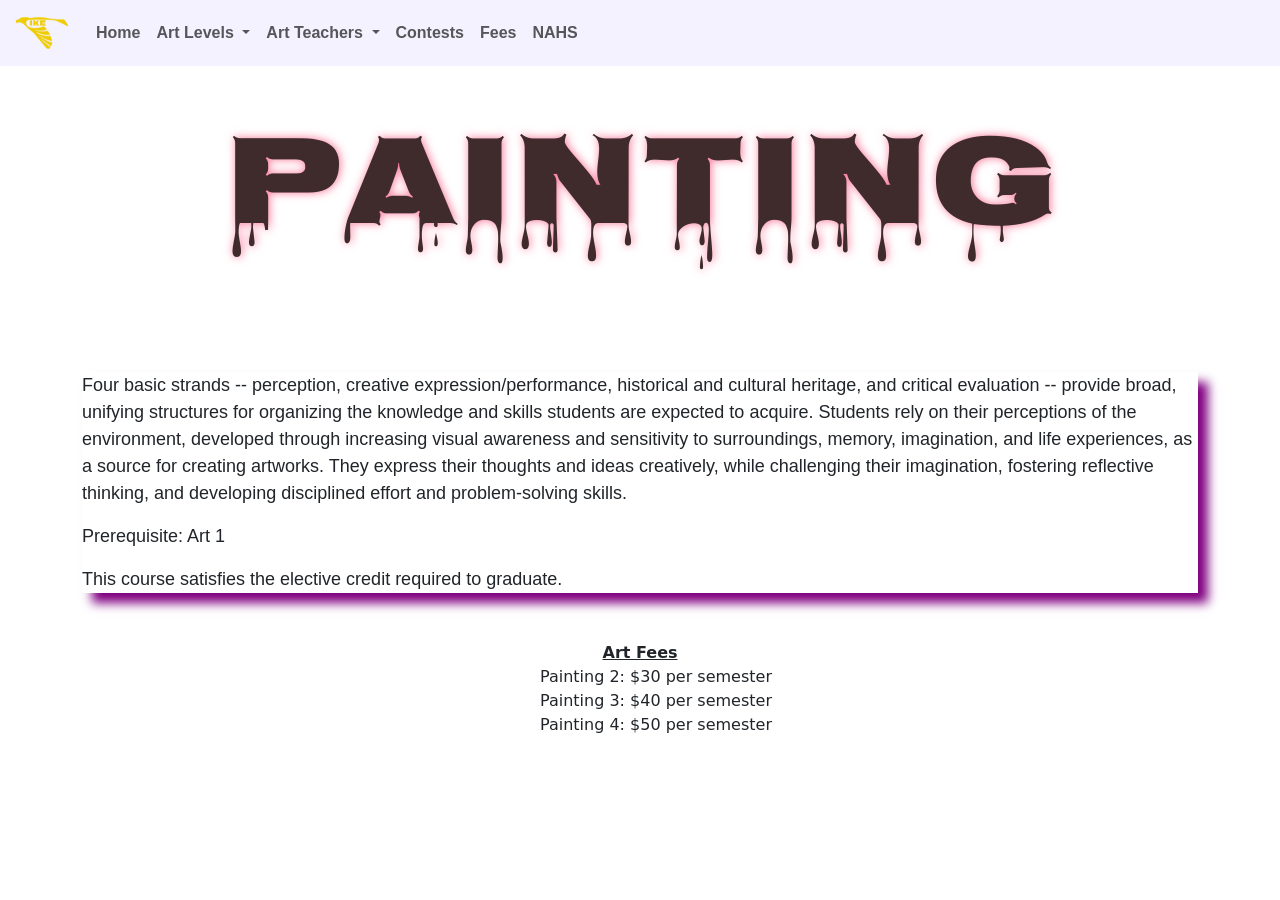
<file: painting.html>
<!doctype html>
<html lang="en">
  <head>
    <meta charset="UTF-8" />
    <meta name="viewport" content="width=device-width, initial-scale=1.0" />
    <title>Painting</title>
    <link
      href="https://cdn.jsdelivr.net/npm/bootstrap@5.3.8/dist/css/bootstrap.min.css"
      rel="stylesheet"
      integrity="sha384-sRIl4kxILFvY47J16cr9ZwB07vP4J8+LH7qKQnuqkuIAvNWLzeN8tE5YBujZqJLB"
      crossorigin="anonymous"
    />

    <link rel="preconnect" href="https://fonts.googleapis.com" />
    <link rel="preconnect" href="https://fonts.gstatic.com" crossorigin />
    <link
      href="https://fonts.googleapis.com/css2?family=Bebas+Neue&family=Dancing+Script:wght@400..700&family=Fascinate+Inline&family=Grey+Qo&family=Roboto:ital,wght@0,100;0,300;0,400;0,500;0,700;0,900;1,100;1,300;1,400;1,500;1,700;1,900&display=swap"
      rel="stylesheet"
    />
    <link rel="preconnect" href="https://fonts.googleapis.com" />
    <link rel="preconnect" href="https://fonts.gstatic.com" crossorigin />
    <link
      href="https://fonts.googleapis.com/css2?family=Bebas+Neue&family=Dancing+Script:wght@400..700&family=Fascinate+Inline&family=Grey+Qo&family=Roboto:ital,wght@0,100;0,300;0,400;0,500;0,700;0,900;1,100;1,300;1,400;1,500;1,700;1,900&family=Splash&display=swap"
      rel="stylesheet"
    />
    <link rel="preconnect" href="https://fonts.googleapis.com" />
    <link rel="preconnect" href="https://fonts.gstatic.com" crossorigin />
    <link
      href="https://fonts.googleapis.com/css2?family=Bebas+Neue&family=Dancing+Script:wght@400..700&family=Fascinate+Inline&family=Grey+Qo&family=Roboto:ital,wght@0,100;0,300;0,400;0,500;0,700;0,900;1,100;1,300;1,400;1,500;1,700;1,900&family=Rubik+Distressed&family=Rubik+Marker+Hatch&family=Rubik+Vinyl&family=Splash&display=swap"
      rel="stylesheet"
    />
    <link rel="preconnect" href="https://fonts.googleapis.com" />
    <link rel="preconnect" href="https://fonts.gstatic.com" crossorigin />
    <link
      href="https://fonts.googleapis.com/css2?family=Bebas+Neue&family=Dancing+Script:wght@400..700&family=Fascinate+Inline&family=Grey+Qo&family=Nosifer&family=Roboto:ital,wght@0,100;0,300;0,400;0,500;0,700;0,900;1,100;1,300;1,400;1,500;1,700;1,900&family=Rubik+Distressed&family=Rubik+Marker+Hatch&family=Rubik+Moonrocks&family=Rubik+Vinyl&family=Splash&display=swap"
      rel="stylesheet"
    />
    <link rel="icon" type="image/png" href="images/IkeLogo.png" />
    <link rel="stylesheet" href="css/painting.css" />
  </head>

  <body>
    <nav
      class="navbar navbar-expand-lg navbar-light"
      style="background-color: #f5f2ff"
    >
      <div class="container-fluid">
        <a class="navbar-brand" href="#"
          ><img src="images/IkeLogo.png" alt="Swoop!" class="logo"
        /></a>
        <button
          class="navbar-toggler"
          type="button"
          data-bs-toggle="collapse"
          data-bs-target="#navbarNavDropdown"
          aria-controls="navbarNavDropdown"
          aria-expanded="false"
          aria-label="Toggle navigation"
        >
          <span class="navbar-toggler-icon"></span>
        </button>
        <div class="collapse navbar-collapse" id="navbarNavDropdown">
          <ul class="navbar-nav">
            <li class="nav-item">
              <a class="nav-link" aria-current="page" href="index.html">Home</a>
            </li>
            <li class="nav-item dropdown">
              <a
                class="nav-link dropdown-toggle"
                href="#"
                id="navbarDropdownMenuLink"
                role="button"
                data-bs-toggle="dropdown"
                aria-expanded="false"
              >
                Art Levels
              </a>
              <ul
                class="dropdown-menu"
                aria-labelledby="navbarDropdownMenuLink"
              >
                <li><a class="dropdown-item" href="art1.html">Art 1</a></li>
                <li>
                  <a class="dropdown-item" href="drawing.html">Drawing</a>
                </li>
                <li>
                  <a class="dropdown-item active" href="painting.html"
                    >Painting</a
                  >
                </li>
                <li>
                  <a class="dropdown-item" href="sculpture.html">Sculpture</a>
                </li>
                <li>
                  <a class="dropdown-item" href="photography.html"
                    >Photography</a
                  >
                </li>
                <li><a class="dropdown-item" href="ap.html">AP</a></li>
              </ul>
            </li>
            <li class="nav-item dropdown">
              <a
                class="nav-link dropdown-toggle"
                href="#"
                id="navbarDropdownMenuLink"
                role="button"
                data-bs-toggle="dropdown"
                aria-expanded="false"
              >
                Art Teachers
              </a>
              <ul
                class="dropdown-menu"
                aria-labelledby="navbarDropdownMenuLink"
              >
                <li>
                  <a class="dropdown-item" href="medina.html">Mr. Medina</a>
                </li>
                <li>
                  <a class="dropdown-item" href="rundquist.html"
                    >Ms. Rundquist</a
                  >
                </li>
                <li>
                  <a class="dropdown-item" href="schmidt.html">Mr. Schmidt</a>
                </li>
                <li>
                  <a class="dropdown-item" href="schoborg.html">Ms. Schoborg</a>
                </li>
              </ul>
            </li>
            <li class="nav-item">
              <a class="nav-link" href="contests.html">Contests</a>
            </li>

            <li class="nav-item">
              <a class="nav-link" href="fees.html">Fees</a>
            </li>
            <li class="nav-item">
              <a class="nav-link" href="nahs.html">NAHS</a>
            </li>
          </ul>
        </div>
      </div>
    </nav>
    <div class="container-main">
      <div class="container mt-3 mb-5">
        <h1>Painting</h1>
        <div class="course-description">
          <p class="description-text">
            Four basic strands -- perception, creative expression/performance,
            historical and cultural heritage, and critical evaluation -- provide
            broad, unifying structures for organizing the knowledge and skills
            students are expected to acquire. Students rely on their perceptions
            of the environment, developed through increasing visual awareness
            and sensitivity to surroundings, memory, imagination, and life
            experiences, as a source for creating artworks. They express their
            thoughts and ideas creatively, while challenging their imagination,
            fostering reflective thinking, and developing disciplined effort and
            problem-solving skills.
          </p>

          <p class="description-text">Prerequisite: Art 1</p>
          <p class="description-text">
            This course satisfies the elective credit required to graduate.
          </p>
        </div>

        <div class="fees mt-5"><strong>Art Fees</strong></div>
        <ul class="semester-fees">
          <li>Painting 2: $30 per semester</li>
          <li>Painting 3: $40 per semester</li>
          <li>Painting 4: $50 per semester</li>
        </ul>
      </div>
    </div>
    <script
      src="https://cdn.jsdelivr.net/npm/bootstrap@5.3.8/dist/js/bootstrap.bundle.min.js"
      integrity="sha384-FKyoEForCGlyvwx9Hj09JcYn3nv7wiPVlz7YYwJrWVcXK/BmnVDxM+D2scQbITxI"
      crossorigin="anonymous"
    ></script>
  </body>
</html>
</file>
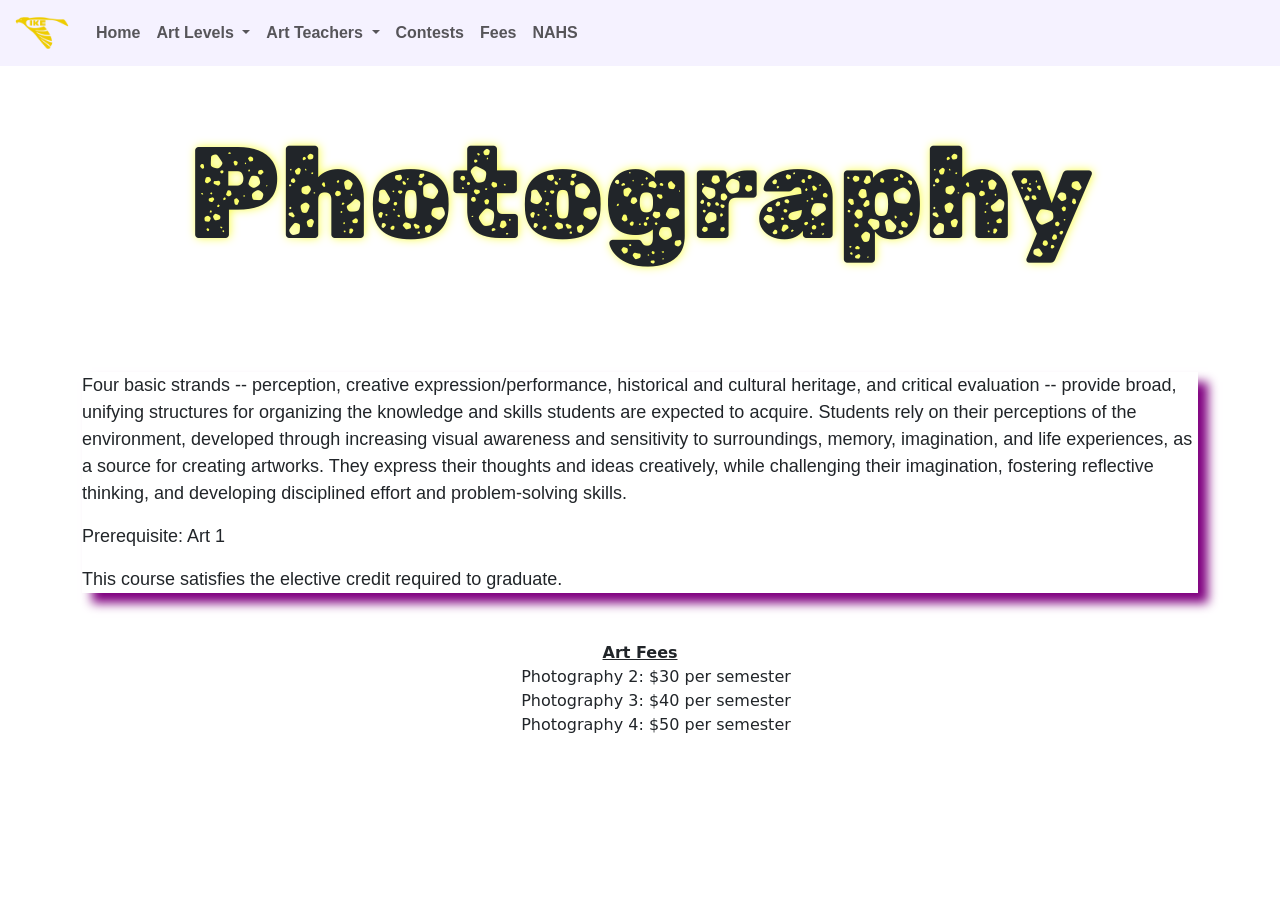
<file: photography.html>
<!doctype html>
<html lang="en">
  <head>
    <meta charset="UTF-8" />
    <meta name="viewport" content="width=device-width, initial-scale=1.0" />
    <title>Photography</title>
    <link
      href="https://cdn.jsdelivr.net/npm/bootstrap@5.3.8/dist/css/bootstrap.min.css"
      rel="stylesheet"
      integrity="sha384-sRIl4kxILFvY47J16cr9ZwB07vP4J8+LH7qKQnuqkuIAvNWLzeN8tE5YBujZqJLB"
      crossorigin="anonymous"
    />

    <link rel="preconnect" href="https://fonts.googleapis.com" />
    <link rel="preconnect" href="https://fonts.gstatic.com" crossorigin />
    <link
      href="https://fonts.googleapis.com/css2?family=Bebas+Neue&family=Dancing+Script:wght@400..700&family=Fascinate+Inline&family=Grey+Qo&family=Roboto:ital,wght@0,100;0,300;0,400;0,500;0,700;0,900;1,100;1,300;1,400;1,500;1,700;1,900&display=swap"
      rel="stylesheet"
    />
    <link rel="preconnect" href="https://fonts.googleapis.com" />
    <link rel="preconnect" href="https://fonts.gstatic.com" crossorigin />
    <link
      href="https://fonts.googleapis.com/css2?family=Bebas+Neue&family=Dancing+Script:wght@400..700&family=Fascinate+Inline&family=Grey+Qo&family=Roboto:ital,wght@0,100;0,300;0,400;0,500;0,700;0,900;1,100;1,300;1,400;1,500;1,700;1,900&family=Splash&display=swap"
      rel="stylesheet"
    />
    <link rel="preconnect" href="https://fonts.googleapis.com" />
    <link rel="preconnect" href="https://fonts.gstatic.com" crossorigin />
    <link
      href="https://fonts.googleapis.com/css2?family=Bebas+Neue&family=Dancing+Script:wght@400..700&family=Fascinate+Inline&family=Grey+Qo&family=Roboto:ital,wght@0,100;0,300;0,400;0,500;0,700;0,900;1,100;1,300;1,400;1,500;1,700;1,900&family=Rubik+Distressed&family=Rubik+Marker+Hatch&family=Rubik+Moonrocks&family=Rubik+Vinyl&family=Splash&display=swap"
      rel="stylesheet"
    />
    <link rel="icon" type="image/png" href="images/IkeLogo.png" />
    <link rel="stylesheet" href="css/photography.css" />
  </head>
  <body>
    <nav
      class="navbar navbar-expand-lg navbar-light"
      style="background-color: #f5f2ff"
    >
      <div class="container-fluid">
        <a class="navbar-brand" href="#"
          ><img src="images/IkeLogo.png" alt="Swoop!" class="logo"
        /></a>
        <button
          class="navbar-toggler"
          type="button"
          data-bs-toggle="collapse"
          data-bs-target="#navbarNavDropdown"
          aria-controls="navbarNavDropdown"
          aria-expanded="false"
          aria-label="Toggle navigation"
        >
          <span class="navbar-toggler-icon"></span>
        </button>
        <div class="collapse navbar-collapse" id="navbarNavDropdown">
          <ul class="navbar-nav">
            <li class="nav-item">
              <a class="nav-link" aria-current="page" href="index.html">Home</a>
            </li>
            <li class="nav-item dropdown">
              <a
                class="nav-link dropdown-toggle"
                href="#"
                id="navbarDropdownMenuLink"
                role="button"
                data-bs-toggle="dropdown"
                aria-expanded="false"
              >
                Art Levels
              </a>
              <ul
                class="dropdown-menu"
                aria-labelledby="navbarDropdownMenuLink"
              >
                <li><a class="dropdown-item" href="art1.html">Art 1</a></li>
                <li>
                  <a class="dropdown-item" href="drawing.html">Drawing</a>
                </li>
                <li>
                  <a class="dropdown-item" href="painting.html">Painting</a>
                </li>
                <li>
                  <a class="dropdown-item" href="sculpture.html">Sculpture</a>
                </li>
                <li>
                  <a class="dropdown-item active" href="photography.html"
                    >Photography</a
                  >
                </li>
                <li><a class="dropdown-item" href="ap.html">AP</a></li>
              </ul>
            </li>
            <li class="nav-item dropdown">
              <a
                class="nav-link dropdown-toggle"
                href="#"
                id="navbarDropdownMenuLink"
                role="button"
                data-bs-toggle="dropdown"
                aria-expanded="false"
              >
                Art Teachers
              </a>
              <ul
                class="dropdown-menu"
                aria-labelledby="navbarDropdownMenuLink"
              >
                <li>
                  <a class="dropdown-item" href="medina.html">Mr. Medina</a>
                </li>
                <li>
                  <a class="dropdown-item" href="rundquist.html"
                    >Ms. Rundquist</a
                  >
                </li>
                <li>
                  <a class="dropdown-item" href="schmidt.html">Mr. Schmidt</a>
                </li>
                <li>
                  <a class="dropdown-item" href="schoborg.html">Ms. Schoborg</a>
                </li>
              </ul>
            </li>
            <li class="nav-item">
              <a class="nav-link" href="contests.html">Contests</a>
            </li>

            <li class="nav-item">
              <a class="nav-link" href="fees.html">Fees</a>
            </li>
            <li class="nav-item">
              <a class="nav-link" href="nahs.html">NAHS</a>
            </li>
          </ul>
        </div>
      </div>
    </nav>
    <div class="container-main">
      <div class="container mt-3 mb-5">
        <h1>Photography</h1>
        <div class="course-description">
          <p class="description-text">
            Four basic strands -- perception, creative expression/performance,
            historical and cultural heritage, and critical evaluation -- provide
            broad, unifying structures for organizing the knowledge and skills
            students are expected to acquire. Students rely on their perceptions
            of the environment, developed through increasing visual awareness
            and sensitivity to surroundings, memory, imagination, and life
            experiences, as a source for creating artworks. They express their
            thoughts and ideas creatively, while challenging their imagination,
            fostering reflective thinking, and developing disciplined effort and
            problem-solving skills.
          </p>

          <p class="description-text">Prerequisite: Art 1</p>
          <p class="description-text">
            This course satisfies the elective credit required to graduate.
          </p>
        </div>

        <div class="fees mt-5"><strong>Art Fees</strong></div>
        <ul class="semester-fees">
          <li>Photography 2: $30 per semester</li>
          <li>Photography 3: $40 per semester</li>
          <li>Photography 4: $50 per semester</li>
        </ul>
      </div>
    </div>
    <script
      src="https://cdn.jsdelivr.net/npm/bootstrap@5.3.8/dist/js/bootstrap.bundle.min.js"
      integrity="sha384-FKyoEForCGlyvwx9Hj09JcYn3nv7wiPVlz7YYwJrWVcXK/BmnVDxM+D2scQbITxI"
      crossorigin="anonymous"
    ></script>
  </body>
</html>
</file>
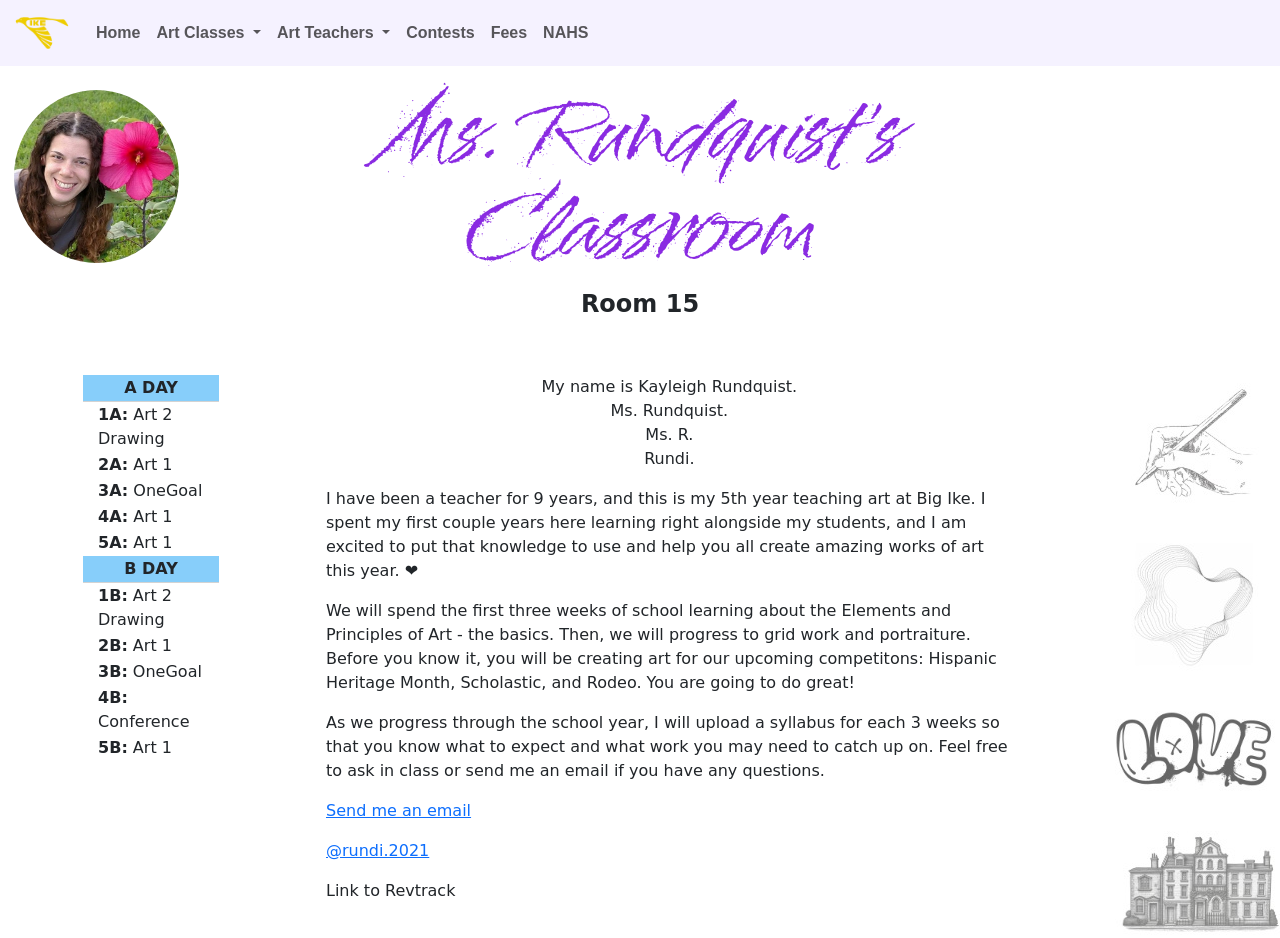
<file: rundquist.html>
<!doctype html>
<html lang="en">
  <head>
    <meta charset="UTF-8" />
    <meta name="viewport" content="width=device-width, initial-scale=1.0" />
    <title>Ms. Rundquist</title>

    <link
      href="https://cdn.jsdelivr.net/npm/bootstrap@5.3.8/dist/css/bootstrap.min.css"
      rel="stylesheet"
      integrity="sha384-sRIl4kxILFvY47J16cr9ZwB07vP4J8+LH7qKQnuqkuIAvNWLzeN8tE5YBujZqJLB"
      crossorigin="anonymous"
    />

    <link rel="preconnect" href="https://fonts.googleapis.com" />
    <link rel="preconnect" href="https://fonts.gstatic.com" crossorigin />
    <link
      href="https://fonts.googleapis.com/css2?family=Bebas+Neue&family=Dancing+Script:wght@400..700&family=Fascinate+Inline&family=Grey+Qo&family=Roboto:ital,wght@0,100;0,300;0,400;0,500;0,700;0,900;1,100;1,300;1,400;1,500;1,700;1,900&display=swap"
      rel="stylesheet"
    />
    <link rel="preconnect" href="https://fonts.googleapis.com" />
    <link rel="preconnect" href="https://fonts.gstatic.com" crossorigin />
    <link
      href="https://fonts.googleapis.com/css2?family=Bebas+Neue&family=Dancing+Script:wght@400..700&family=Fascinate+Inline&family=Grey+Qo&family=Roboto:ital,wght@0,100;0,300;0,400;0,500;0,700;0,900;1,100;1,300;1,400;1,500;1,700;1,900&family=Splash&display=swap"
      rel="stylesheet"
    />
    <link rel="icon" type="image/png" href="images/IkeLogo.png" />
    <link rel="stylesheet" href="css/rundquist.css" />
  </head>

  <body>
    <nav
      class="navbar navbar-expand-lg navbar-light"
      style="background-color: #f5f2ff"
    >
      <div class="container-fluid">
        <a class="navbar-brand" href="#"
          ><img src="images/IkeLogo.png" alt="Swoop!" class="logo"
        /></a>
        <button
          class="navbar-toggler"
          type="button"
          data-bs-toggle="collapse"
          data-bs-target="#navbarNavDropdown"
          aria-controls="navbarNavDropdown"
          aria-expanded="false"
          aria-label="Toggle navigation"
        >
          <span class="navbar-toggler-icon"></span>
        </button>
        <div class="collapse navbar-collapse" id="navbarNavDropdown">
          <ul class="navbar-nav">
            <li class="nav-item">
              <a class="nav-link" aria-current="page" href="index.html">Home</a>
            </li>
            <li class="nav-item dropdown">
              <a
                class="nav-link dropdown-toggle"
                href="#"
                id="navbarDropdownMenuLink"
                role="button"
                data-bs-toggle="dropdown"
                aria-expanded="false"
              >
                Art Classes
              </a>
              <ul
                class="dropdown-menu"
                aria-labelledby="navbarDropdownMenuLink"
              >
                <li><a class="dropdown-item" href="art1.html">Art 1</a></li>
                <li>
                  <a class="dropdown-item" href="drawing.html">Drawing</a>
                </li>
                <li>
                  <a class="dropdown-item" href="painting.html">Painting</a>
                </li>
                <li>
                  <a class="dropdown-item" href="sculpture.html">Sculpture</a>
                </li>
                <li>
                  <a class="dropdown-item" href="photography.html"
                    >Photography</a
                  >
                </li>
                <li><a class="dropdown-item" href="ap.html">AP</a></li>
              </ul>
            </li>
            <li class="nav-item dropdown">
              <a
                class="nav-link dropdown-toggle"
                href="#"
                id="navbarDropdownMenuLink"
                role="button"
                data-bs-toggle="dropdown"
                aria-expanded="false"
              >
                Art Teachers
              </a>
              <ul
                class="dropdown-menu"
                aria-labelledby="navbarDropdownMenuLink"
              >
                <li>
                  <a class="dropdown-item" href="medina.html">Mr. Medina</a>
                </li>
                <li>
                  <a class="dropdown-item active" href="rundquist.html"
                    >Ms. Rundquist</a
                  >
                </li>
                <li>
                  <a class="dropdown-item" href="schmidt.html">Mr. Schmidt</a>
                </li>
                <li>
                  <a class="dropdown-item" href="schoborg.html">Ms. Schoborg</a>
                </li>
              </ul>
            </li>
            <li class="nav-item">
              <a class="nav-link" href="contests.html">Contests</a>
            </li>

            <li class="nav-item">
              <a class="nav-link" href="fees.html">Fees</a>
            </li>
            <li class="nav-item">
              <a class="nav-link" href="nahs.html">NAHS</a>
            </li>
          </ul>
        </div>
      </div>
    </nav>
    <div class="container-header mt-4">
      <div class="row">
        <div class="col-md-2">
          <img
            src="images/rundi.jpg"
            alt="Ms. Rundquist"
            class="rundquist-profile"
          />
        </div>
        <div class="col-md-8"><h2>Ms. Rundquist's Classroom</h2>
      
      <h4><strong>Room 15</strong></h4></div>
      
          
        </div>
        <div class="row mt-5">
          <div class="col-md-3">
            <table>
              <thead>
                <tr>
                  <th>A DAY</th>
                </tr>
              </thead>
              <tbody>
                <tr>
                  <td><strong>1A:</strong> Art 2 Drawing</td>
                </tr>
                <tr>
                  <td><strong>2A:</strong> Art 1</td>
                </tr>
                <tr>
                  <td><strong>3A:</strong> OneGoal</td>
                </tr>
                <tr>
                  <td><strong>4A:</strong> Art 1</td>
                </tr>
                <tr>
                  <td><strong>5A:</strong> Art 1</td>
                </tr>
              </tbody>
            </table>
            <table>
              <thead>
                <tr>
                  <th>B DAY</th>
                </tr>
              </thead>
              <tbody>
                <tr>
                  <td><strong>1B:</strong> Art 2 Drawing</td>
                </tr>
                <tr>
                  <td><strong>2B:</strong> Art 1</td>
                </tr>
                <tr>
                  <td><strong>3B:</strong> OneGoal</td>
                </tr>
                <tr>
                  <td><strong>4B:</strong> Conference</td>
                </tr>
                <tr>
                  <td><strong>5B:</strong> Art 1</td>
                </tr>
              </tbody>
            </table>
          </div>
          <div class="col-md-7"><p class="text-center">My name is Kayleigh Rundquist. <br />Ms. Rundquist. <br />Ms. R.<br />Rundi.<br /></p>
            <p>I have been a teacher for 9 years, and this is my 5th year teaching art at Big Ike.  I spent my first couple years here learning right alongside my students, and I am excited to put that knowledge to use and help you all create amazing works of art this year. ❤️ </p>
            <p>We will spend the first three weeks of school learning about the Elements and Principles of Art - the basics.  Then, we will progress to grid work and portraiture.  Before you know it, you will be creating art for our upcoming competitons: Hispanic Heritage Month, Scholastic, and Rodeo.  You are going to do great!</p>
            <p>As we progress through the school year, I will upload a syllabus for each 3 weeks so that you know what to expect and what work you may need to catch up on.  Feel free to ask in class or send me an email if you have any questions.</p>
            <p><a href="mailto:krundquist@aldineisd.org">Send me an email</a></p>
            <p><a href="https://www.instagram.com/rundi.2021/" target="_blank">@rundi.2021</a></p>
            <p>Link to Revtrack</p>
          </div>
          <div class="col-md-2">
            <img
              src="images/drawingbg.jpg"
              alt="drawing"
              class="photobg"
            />
          </div>
        </div>
      </div>
    </div>
    <script
      src="https://cdn.jsdelivr.net/npm/bootstrap@5.3.8/dist/js/bootstrap.bundle.min.js"
      integrity="sha384-FKyoEForCGlyvwx9Hj09JcYn3nv7wiPVlz7YYwJrWVcXK/BmnVDxM+D2scQbITxI"
      crossorigin="anonymous"
    ></script>
  </body>
</html>
</file>
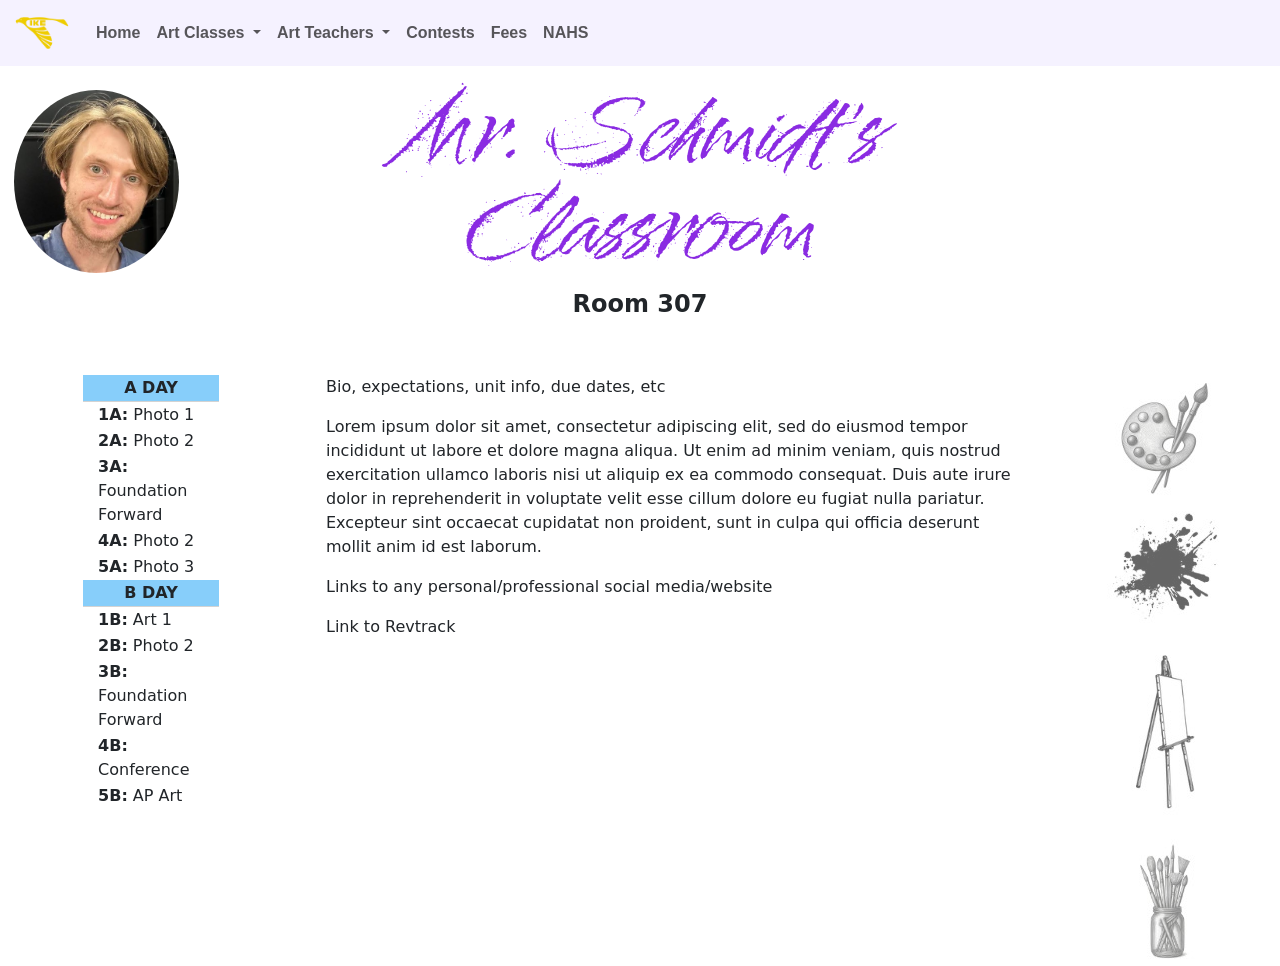
<file: schmidt.html>
<!doctype html>
<html lang="en">
  <head>
    <meta charset="UTF-8" />
    <meta name="viewport" content="width=device-width, initial-scale=1.0" />
    <title>Mr. Schmidt</title>

    <link
      href="https://cdn.jsdelivr.net/npm/bootstrap@5.3.8/dist/css/bootstrap.min.css"
      rel="stylesheet"
      integrity="sha384-sRIl4kxILFvY47J16cr9ZwB07vP4J8+LH7qKQnuqkuIAvNWLzeN8tE5YBujZqJLB"
      crossorigin="anonymous"
    />

    <link rel="preconnect" href="https://fonts.googleapis.com" />
    <link rel="preconnect" href="https://fonts.gstatic.com" crossorigin />
    <link
      href="https://fonts.googleapis.com/css2?family=Bebas+Neue&family=Dancing+Script:wght@400..700&family=Fascinate+Inline&family=Grey+Qo&family=Roboto:ital,wght@0,100;0,300;0,400;0,500;0,700;0,900;1,100;1,300;1,400;1,500;1,700;1,900&display=swap"
      rel="stylesheet"
    />
    <link rel="preconnect" href="https://fonts.googleapis.com" />
    <link rel="preconnect" href="https://fonts.gstatic.com" crossorigin />
    <link
      href="https://fonts.googleapis.com/css2?family=Bebas+Neue&family=Dancing+Script:wght@400..700&family=Fascinate+Inline&family=Grey+Qo&family=Roboto:ital,wght@0,100;0,300;0,400;0,500;0,700;0,900;1,100;1,300;1,400;1,500;1,700;1,900&family=Splash&display=swap"
      rel="stylesheet"
    />
    <link rel="icon" type="image/png" href="images/IkeLogo.png" />
    <link rel="stylesheet" href="css/schmidt.css" />
  </head>

  <body>
    <nav
      class="navbar navbar-expand-lg navbar-light"
      style="background-color: #f5f2ff"
    >
      <div class="container-fluid">
        <a class="navbar-brand" href="#"
          ><img src="images/IkeLogo.png" alt="Swoop!" class="logo"
        /></a>
        <button
          class="navbar-toggler"
          type="button"
          data-bs-toggle="collapse"
          data-bs-target="#navbarNavDropdown"
          aria-controls="navbarNavDropdown"
          aria-expanded="false"
          aria-label="Toggle navigation"
        >
          <span class="navbar-toggler-icon"></span>
        </button>
        <div class="collapse navbar-collapse" id="navbarNavDropdown">
          <ul class="navbar-nav">
            <li class="nav-item">
              <a class="nav-link" aria-current="page" href="index.html">Home</a>
            </li>
            <li class="nav-item dropdown">
              <a
                class="nav-link dropdown-toggle"
                href="#"
                id="navbarDropdownMenuLink"
                role="button"
                data-bs-toggle="dropdown"
                aria-expanded="false"
              >
                Art Classes
              </a>
              <ul
                class="dropdown-menu"
                aria-labelledby="navbarDropdownMenuLink"
              >
                <li><a class="dropdown-item" href="art1.html">Art 1</a></li>
                <li>
                  <a class="dropdown-item" href="drawing.html">Drawing</a>
                </li>
                <li>
                  <a class="dropdown-item" href="painting.html">Painting</a>
                </li>
                <li>
                  <a class="dropdown-item" href="sculpture.html">Sculpture</a>
                </li>
                <li>
                  <a class="dropdown-item" href="photography.html"
                    >Photography</a
                  >
                </li>
                <li><a class="dropdown-item" href="ap.html">AP</a></li>
              </ul>
            </li>
            <li class="nav-item dropdown">
              <a
                class="nav-link dropdown-toggle"
                href="#"
                id="navbarDropdownMenuLink"
                role="button"
                data-bs-toggle="dropdown"
                aria-expanded="false"
              >
                Art Teachers
              </a>
              <ul
                class="dropdown-menu"
                aria-labelledby="navbarDropdownMenuLink"
              >
                <li>
                  <a class="dropdown-item" href="medina.html">Mr. Medina</a>
                </li>
                <li>
                  <a class="dropdown-item" href="rundquist.html"
                    >Ms. Rundquist</a
                  >
                </li>
                <li>
                  <a class="dropdown-item active" href="schmidt.html"
                    >Mr. Schmidt</a
                  >
                </li>
                <li>
                  <a class="dropdown-item" href="schoborg.html">Ms. Schoborg</a>
                </li>
              </ul>
            </li>
            <li class="nav-item">
              <a class="nav-link" href="contests.html">Contests</a>
            </li>

            <li class="nav-item">
              <a class="nav-link" href="fees.html">Fees</a>
            </li>
            <li class="nav-item">
              <a class="nav-link" href="nahs.html">NAHS</a>
            </li>
          </ul>
        </div>
      </div>
    </nav>
    <div class="container-header mt-4">
      <div class="row">
        <div class="col-md-2">
          <img
            src="images/schmidt.jpg"
            alt="Mr. Schmidt"
            class="schmidt-profile"
          />
        </div>
        <div class="col-md-8"><h2>Mr. Schmidt's Classroom</h2>
      
      <h4><strong>Room 307</strong></h4></div>
      
          
        </div>
        <div class="row mt-5">
          <div class="col-md-3">
            <table>
              <thead>
                <tr>
                  <th>A DAY</th>
                </tr>
              </thead>
              <tbody>
                <tr>
                  <td><strong>1A:</strong> Photo 1</td>
                </tr>
                <tr>
                  <td><strong>2A:</strong> Photo 2</td>
                </tr>
                <tr>
                  <td><strong>3A:</strong> Foundation Forward</td>
                </tr>
                <tr>
                  <td><strong>4A:</strong> Photo 2</td>
                </tr>
                <tr>
                  <td><strong>5A:</strong> Photo 3</td>
                </tr>
              </tbody>
            </table>
            <table>
              <thead>
                <tr>
                  <th>B DAY</th>
                </tr>
              </thead>
              <tbody>
                <tr>
                  <td><strong>1B:</strong> Art 1</td>
                </tr>
                <tr>
                  <td><strong>2B:</strong> Photo 2</td>
                </tr>
                <tr>
                  <td><strong>3B:</strong> Foundation Forward</td>
                </tr>
                <tr>
                  <td><strong>4B:</strong> Conference</td>
                </tr>
                <tr>
                  <td><strong>5B:</strong> AP Art</td>
                </tr>
              </tbody>
            </table>
          </div>
          <div class="col-md-7"><p>Bio, expectations, unit info, due dates, etc</p>
            <p>Lorem ipsum dolor sit amet, consectetur adipiscing elit, sed do eiusmod tempor incididunt ut labore et dolore magna aliqua. Ut enim ad minim veniam, quis nostrud exercitation ullamco laboris nisi ut aliquip ex ea commodo consequat. Duis aute irure dolor in reprehenderit in voluptate velit esse cillum dolore eu fugiat nulla pariatur. Excepteur sint occaecat cupidatat non proident, sunt in culpa qui officia deserunt mollit anim id est laborum.</p>
            <p>Links to any personal/professional social media/website</p>
            <p>Link to Revtrack</p>
          </div>
          <div class="col-md-2">
            <img
              src="images/paintingbg.jpg"
              alt="painting"
              class="photobg"
            />
          </div>
        </div>
      </div>
    </div>
    <script
      src="https://cdn.jsdelivr.net/npm/bootstrap@5.3.8/dist/js/bootstrap.bundle.min.js"
      integrity="sha384-FKyoEForCGlyvwx9Hj09JcYn3nv7wiPVlz7YYwJrWVcXK/BmnVDxM+D2scQbITxI"
      crossorigin="anonymous"
    ></script>
  </body>
</html>
</file>
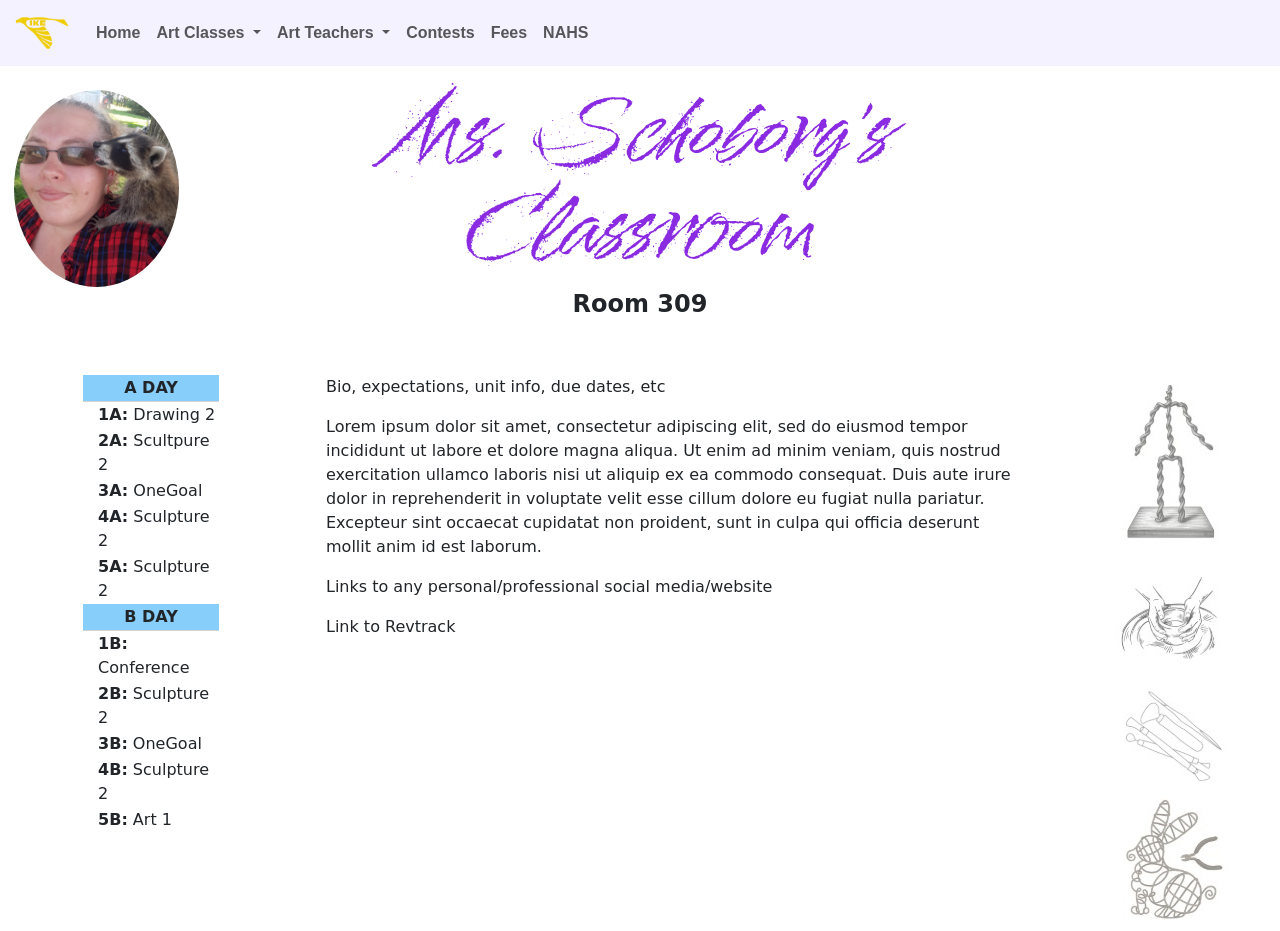
<file: schoborg.html>
<!doctype html>
<html lang="en">
  <head>
    <meta charset="UTF-8" />
    <meta name="viewport" content="width=device-width, initial-scale=1.0" />
    <title>Ms. Schoborg</title>

    <link
      href="https://cdn.jsdelivr.net/npm/bootstrap@5.3.8/dist/css/bootstrap.min.css"
      rel="stylesheet"
      integrity="sha384-sRIl4kxILFvY47J16cr9ZwB07vP4J8+LH7qKQnuqkuIAvNWLzeN8tE5YBujZqJLB"
      crossorigin="anonymous"
    />

    <link rel="preconnect" href="https://fonts.googleapis.com" />
    <link rel="preconnect" href="https://fonts.gstatic.com" crossorigin />
    <link
      href="https://fonts.googleapis.com/css2?family=Bebas+Neue&family=Dancing+Script:wght@400..700&family=Fascinate+Inline&family=Grey+Qo&family=Roboto:ital,wght@0,100;0,300;0,400;0,500;0,700;0,900;1,100;1,300;1,400;1,500;1,700;1,900&display=swap"
      rel="stylesheet"
    />
    <link rel="preconnect" href="https://fonts.googleapis.com" />
    <link rel="preconnect" href="https://fonts.gstatic.com" crossorigin />
    <link
      href="https://fonts.googleapis.com/css2?family=Bebas+Neue&family=Dancing+Script:wght@400..700&family=Fascinate+Inline&family=Grey+Qo&family=Roboto:ital,wght@0,100;0,300;0,400;0,500;0,700;0,900;1,100;1,300;1,400;1,500;1,700;1,900&family=Splash&display=swap"
      rel="stylesheet"
    />
    <link rel="icon" type="image/png" href="images/IkeLogo.png" />
    <link rel="stylesheet" href="css/schoborg.css" />
  </head>

  <body>
    <nav
      class="navbar navbar-expand-lg navbar-light"
      style="background-color: #f5f2ff"
    >
      <div class="container-fluid">
        <a class="navbar-brand" href="#"
          ><img src="images/IkeLogo.png" alt="Swoop!" class="logo"
        /></a>
        <button
          class="navbar-toggler"
          type="button"
          data-bs-toggle="collapse"
          data-bs-target="#navbarNavDropdown"
          aria-controls="navbarNavDropdown"
          aria-expanded="false"
          aria-label="Toggle navigation"
        >
          <span class="navbar-toggler-icon"></span>
        </button>
        <div class="collapse navbar-collapse" id="navbarNavDropdown">
          <ul class="navbar-nav">
            <li class="nav-item">
              <a class="nav-link" aria-current="page" href="index.html">Home</a>
            </li>
            <li class="nav-item dropdown">
              <a
                class="nav-link dropdown-toggle"
                href="#"
                id="navbarDropdownMenuLink"
                role="button"
                data-bs-toggle="dropdown"
                aria-expanded="false"
              >
                Art Classes
              </a>
              <ul
                class="dropdown-menu"
                aria-labelledby="navbarDropdownMenuLink"
              >
                <li><a class="dropdown-item" href="art1.html">Art 1</a></li>
                <li>
                  <a class="dropdown-item" href="drawing.html">Drawing</a>
                </li>
                <li>
                  <a class="dropdown-item" href="painting.html">Painting</a>
                </li>
                <li>
                  <a class="dropdown-item" href="sculpture.html">Sculpture</a>
                </li>
                <li>
                  <a class="dropdown-item" href="photography.html"
                    >Photography</a
                  >
                </li>
                <li><a class="dropdown-item" href="ap.html">AP</a></li>
              </ul>
            </li>
            <li class="nav-item dropdown">
              <a
                class="nav-link dropdown-toggle"
                href="#"
                id="navbarDropdownMenuLink"
                role="button"
                data-bs-toggle="dropdown"
                aria-expanded="false"
              >
                Art Teachers
              </a>
              <ul
                class="dropdown-menu"
                aria-labelledby="navbarDropdownMenuLink"
              >
                <li>
                  <a class="dropdown-item" href="medina.html">Mr. Medina</a>
                </li>
                <li>
                  <a class="dropdown-item" href="rundquist.html"
                    >Ms. Rundquist</a
                  >
                </li>
                <li>
                  <a class="dropdown-item" href="schmidt.html">Mr. Schmidt</a>
                </li>
                <li>
                  <a class="dropdown-item active" href="schoborg.html"
                    >Ms. Schoborg</a
                  >
                </li>
              </ul>
            </li>
            <li class="nav-item">
              <a class="nav-link" href="contests.html">Contests</a>
            </li>

            <li class="nav-item">
              <a class="nav-link" href="fees.html">Fees</a>
            </li>
            <li class="nav-item">
              <a class="nav-link" href="nahs.html">NAHS</a>
            </li>
          </ul>
        </div>
      </div>
    </nav>
    <div class="container-header mt-4">
      <div class="row">
        <div class="col-md-2">
          <img
            src="images/schoborg.jpg"
            alt="Ms. Schoborg"
            class="schoborg-profile"
          />
        </div>
        <div class="col-md-8"><h2>Ms. Schoborg's Classroom</h2>
      
      <h4><strong>Room 309</strong></h4></div>
      
          
        </div>
        <div class="row mt-5">
          <div class="col-md-3">
            <table>
              <thead>
                <tr>
                  <th>A DAY</th>
                </tr>
              </thead>
              <tbody>
                <tr>
                  <td><strong>1A:</strong> Drawing 2</td>
                </tr>
                <tr>
                  <td><strong>2A:</strong> Scultpure 2</td>
                </tr>
                <tr>
                  <td><strong>3A:</strong> OneGoal</td>
                </tr>
                <tr>
                  <td><strong>4A:</strong> Sculpture 2</td>
                </tr>
                <tr>
                  <td><strong>5A:</strong> Sculpture 2</td>
                </tr>
              </tbody>
            </table>
            <table>
              <thead>
                <tr>
                  <th>B DAY</th>
                </tr>
              </thead>
              <tbody>
                <tr>
                  <td><strong>1B:</strong> Conference</td>
                </tr>
                <tr>
                  <td><strong>2B:</strong> Sculpture 2</td>
                </tr>
                <tr>
                  <td><strong>3B:</strong> OneGoal</td>
                </tr>
                <tr>
                  <td><strong>4B:</strong> Sculpture 2</td>
                </tr>
                <tr>
                  <td><strong>5B:</strong> Art 1</td>
                </tr>
              </tbody>
            </table>
          </div>
          <div class="col-md-7"><p>Bio, expectations, unit info, due dates, etc</p>
            <p>Lorem ipsum dolor sit amet, consectetur adipiscing elit, sed do eiusmod tempor incididunt ut labore et dolore magna aliqua. Ut enim ad minim veniam, quis nostrud exercitation ullamco laboris nisi ut aliquip ex ea commodo consequat. Duis aute irure dolor in reprehenderit in voluptate velit esse cillum dolore eu fugiat nulla pariatur. Excepteur sint occaecat cupidatat non proident, sunt in culpa qui officia deserunt mollit anim id est laborum.</p>
            <p>Links to any personal/professional social media/website</p>
            <p>Link to Revtrack</p>
          </div>
          <div class="col-md-2">
            <img
              src="images/sculpturebg.jpg"
              alt="sculpture"
              class="photobg"
            />
          </div>
        </div>
      </div>
    </div>
    <script
      src="https://cdn.jsdelivr.net/npm/bootstrap@5.3.8/dist/js/bootstrap.bundle.min.js"
      integrity="sha384-FKyoEForCGlyvwx9Hj09JcYn3nv7wiPVlz7YYwJrWVcXK/BmnVDxM+D2scQbITxI"
      crossorigin="anonymous"
    ></script>
  </body>
</html>
</file>
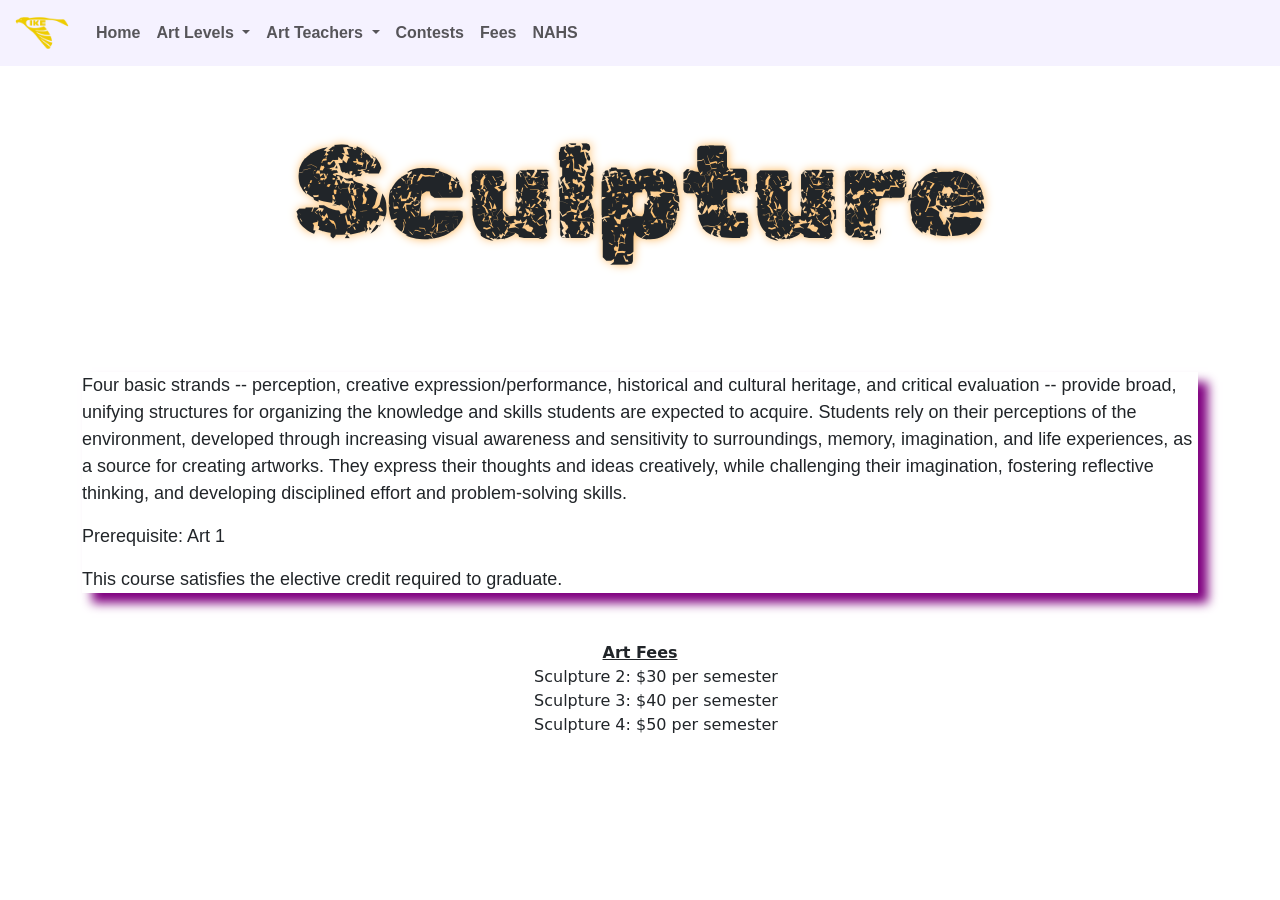
<file: sculpture.html>
<!doctype html>
<html lang="en">
  <head>
    <meta charset="UTF-8" />
    <meta name="viewport" content="width=device-width, initial-scale=1.0" />
    <title>Sculpture</title>
    <link
      href="https://cdn.jsdelivr.net/npm/bootstrap@5.3.8/dist/css/bootstrap.min.css"
      rel="stylesheet"
      integrity="sha384-sRIl4kxILFvY47J16cr9ZwB07vP4J8+LH7qKQnuqkuIAvNWLzeN8tE5YBujZqJLB"
      crossorigin="anonymous"
    />

    <link rel="preconnect" href="https://fonts.googleapis.com" />
    <link rel="preconnect" href="https://fonts.gstatic.com" crossorigin />
    <link
      href="https://fonts.googleapis.com/css2?family=Bebas+Neue&family=Dancing+Script:wght@400..700&family=Fascinate+Inline&family=Grey+Qo&family=Roboto:ital,wght@0,100;0,300;0,400;0,500;0,700;0,900;1,100;1,300;1,400;1,500;1,700;1,900&display=swap"
      rel="stylesheet"
    />
    <link rel="preconnect" href="https://fonts.googleapis.com" />
    <link rel="preconnect" href="https://fonts.gstatic.com" crossorigin />
    <link
      href="https://fonts.googleapis.com/css2?family=Bebas+Neue&family=Dancing+Script:wght@400..700&family=Fascinate+Inline&family=Grey+Qo&family=Roboto:ital,wght@0,100;0,300;0,400;0,500;0,700;0,900;1,100;1,300;1,400;1,500;1,700;1,900&family=Splash&display=swap"
      rel="stylesheet"
    />
    <link
      href="https://fonts.googleapis.com/css2?family=Bebas+Neue&family=Dancing+Script:wght@400..700&family=Fascinate+Inline&family=Grey+Qo&family=Roboto:ital,wght@0,100;0,300;0,400;0,500;0,700;0,900;1,100;1,300;1,400;1,500;1,700;1,900&family=Rubik+Distressed&family=Rubik+Marker+Hatch&family=Rubik+Vinyl&family=Splash&display=swap"
      rel="stylesheet"
    />
    <link rel="icon" type="image/png" href="images/IkeLogo.png" />
    <link rel="stylesheet" href="css/sculpture.css" />
  </head>
  <body>
    <nav
      class="navbar navbar-expand-lg navbar-light"
      style="background-color: #f5f2ff"
    >
      <div class="container-fluid">
        <a class="navbar-brand" href="#"
          ><img src="images/IkeLogo.png" alt="Swoop!" class="logo"
        /></a>
        <button
          class="navbar-toggler"
          type="button"
          data-bs-toggle="collapse"
          data-bs-target="#navbarNavDropdown"
          aria-controls="navbarNavDropdown"
          aria-expanded="false"
          aria-label="Toggle navigation"
        >
          <span class="navbar-toggler-icon"></span>
        </button>
        <div class="collapse navbar-collapse" id="navbarNavDropdown">
          <ul class="navbar-nav">
            <li class="nav-item">
              <a class="nav-link" aria-current="page" href="index.html">Home</a>
            </li>
            <li class="nav-item dropdown">
              <a
                class="nav-link dropdown-toggle"
                href="#"
                id="navbarDropdownMenuLink"
                role="button"
                data-bs-toggle="dropdown"
                aria-expanded="false"
              >
                Art Levels
              </a>
              <ul
                class="dropdown-menu"
                aria-labelledby="navbarDropdownMenuLink"
              >
                <li><a class="dropdown-item" href="art1.html">Art 1</a></li>
                <li>
                  <a class="dropdown-item" href="drawing.html">Drawing</a>
                </li>
                <li>
                  <a class="dropdown-item" href="painting.html">Painting</a>
                </li>
                <li>
                  <a class="dropdown-item active" href="sculpture.html"
                    >Sculpture</a
                  >
                </li>
                <li>
                  <a class="dropdown-item" href="photography.html"
                    >Photography</a
                  >
                </li>
                <li><a class="dropdown-item" href="ap.html">AP</a></li>
              </ul>
            </li>
            <li class="nav-item dropdown">
              <a
                class="nav-link dropdown-toggle"
                href="#"
                id="navbarDropdownMenuLink"
                role="button"
                data-bs-toggle="dropdown"
                aria-expanded="false"
              >
                Art Teachers
              </a>
              <ul
                class="dropdown-menu"
                aria-labelledby="navbarDropdownMenuLink"
              >
                <li>
                  <a class="dropdown-item" href="medina.html">Mr. Medina</a>
                </li>
                <li>
                  <a class="dropdown-item" href="rundquist.html"
                    >Ms. Rundquist</a
                  >
                </li>
                <li>
                  <a class="dropdown-item" href="schmidt.html">Mr. Schmidt</a>
                </li>
                <li>
                  <a class="dropdown-item" href="schoborg.html">Ms. Schoborg</a>
                </li>
              </ul>
            </li>
            <li class="nav-item">
              <a class="nav-link" href="contests.html">Contests</a>
            </li>

            <li class="nav-item">
              <a class="nav-link" href="fees.html">Fees</a>
            </li>
            <li class="nav-item">
              <a class="nav-link" href="nahs.html">NAHS</a>
            </li>
          </ul>
        </div>
      </div>
    </nav>
    <div class="container-main">
      <div class="container mt-3 mb-5">
        <h1>Sculpture</h1>
        <div class="course-description">
          <p class="description-text">
            Four basic strands -- perception, creative expression/performance,
            historical and cultural heritage, and critical evaluation -- provide
            broad, unifying structures for organizing the knowledge and skills
            students are expected to acquire. Students rely on their perceptions
            of the environment, developed through increasing visual awareness
            and sensitivity to surroundings, memory, imagination, and life
            experiences, as a source for creating artworks. They express their
            thoughts and ideas creatively, while challenging their imagination,
            fostering reflective thinking, and developing disciplined effort and
            problem-solving skills.
          </p>

          <p class="description-text">Prerequisite: Art 1</p>
          <p class="description-text">
            This course satisfies the elective credit required to graduate.
          </p>
        </div>

        <div class="fees mt-5"><strong>Art Fees</strong></div>
        <ul class="semester-fees">
          <li>Sculpture 2: $30 per semester</li>
          <li>Sculpture 3: $40 per semester</li>
          <li>Sculpture 4: $50 per semester</li>
        </ul>
      </div>
    </div>
    <script
      src="https://cdn.jsdelivr.net/npm/bootstrap@5.3.8/dist/js/bootstrap.bundle.min.js"
      integrity="sha384-FKyoEForCGlyvwx9Hj09JcYn3nv7wiPVlz7YYwJrWVcXK/BmnVDxM+D2scQbITxI"
      crossorigin="anonymous"
    ></script>
  </body>
</html>
</file>
<file: css/style.css>
h1 {
  font-family: "Fascinate Inline", system-ui;
  font-weight: 400;
  font-style: normal;
  text-align: center;
  font-size: 120px;
  color: goldenrod;
}
h2 {
  font-family: "Splash", cursive;
  font-weight: 500;
  font-style: normal;
  text-align: center;
  font-size: 80px;
  color: blueviolet;
}

.container-main {
  background-image: url(../images/TransparentVisualArtsBG2.png);
}
.carousel-inner > .carousel-item > img {
  width: 360px;
  height: 500px;
  border-radius: 4px;
}

.carousel {
  box-shadow: 12px 12px 12px greenyellow;
  border-color: black;
}
.mt-3 {
  width: 500px;
  display: block;
  margin: 0 auto;
  border-color: black;
  border-radius: 4px;
  box-shadow: 12px 12px 12px #ff6d4d;
}

h3 {
  font-family: Verdana, Geneva, Tahoma, sans-serif;
  font-size: 32px;
  font-weight: 600;
}

.meet-teachers {
  margin-top: 100px;
  text-align: center;
  color: #8a2be2;
}

.art-options {
  margin-top: 100px;
  text-align: center;
  color: #8a2be2;
}

.art-class-buttons {
  margin-top: 30px;
}

#art1 {
  padding: 20px 40px;
  border-radius: 10px;
  border-width: 5px;
  border: 0.4rem outset #fe6d4d;
  margin-bottom: 50px;
  background-image: url(../images/OrangeScribble.jpg);
  background-size: 135px;
  background-repeat: no-repeat;
  background-position: center;
  font-weight: 600;
  font-size: larger;
}
#drawing {
  padding: 20px 25px;
  border-radius: 10px;
  border-width: 5px;
  border: 0.4rem outset #fefa1b;
  margin-bottom: 50px;
  background-image: url(../images/YellowScribble.jpg);
  background-size: 135px;
  background-repeat: no-repeat;
  background-position: center;
  font-weight: 600;
  font-size: larger;
}
#painting {
  padding: 20px 25px;
  border-radius: 10px;
  border-width: 5px;
  border: 0.4rem outset #37b0f7;
  margin-bottom: 50px;
  background-image: url(../images/BlueScribble.jpg);
  background-size: 135px;
  background-repeat: no-repeat;
  background-position: center;
  font-weight: 600;
  font-size: larger;
}
#sculpture {
  padding: 20px 20px;
  border-radius: 10px;
  border-width: 5px;
  border: 0.4rem outset #fe65c2;
  margin-bottom: 50px;
  background-image: url(../images/PinkScribble.jpg);
  background-size: 135px;
  background-repeat: no-repeat;
  background-position: center;
  font-weight: 600;
  font-size: larger;
}
#photography {
  padding: 20px 15px;
  border-radius: 10px;
  border-width: 5px;
  border: 0.4rem outset #7ed956;
  margin-bottom: 50px;
  background-image: url(../images/GreenScribble.jpg);
  background-size: 135px;
  background-repeat: no-repeat;
  background-position: center;
  font-weight: 600;
  font-size: larger;
}

.logo {
  max-width: 60px;
}

.nav-item {
  font-family: Verdana, Geneva, Tahoma, sans-serif;
  font-weight: 600;
}

.dropdown-item:hover {
  background-color: #fe65c2;
}
</file>
<file: css/ap.css>
.logo {
  max-width: 60px;
}

.nav-item {
  font-family: Verdana, Geneva, Tahoma, sans-serif;
  font-weight: 600;
}

.dropdown-item:hover {
  background-color: #fe65c2;
}

h1 {
  margin-top: 50px;
  font-family: "Gill Sans", "Gill Sans MT", Calibri, "Trebuchet MS", sans-serif;
  font-weight: 400;
  font-size: 130px;
  font-style: normal;
  text-align: center;
  color: rgb(248, 51, 232);
  text-shadow:
    2px 2px 3px rgb(180, 3, 166),
    0 0 1em rgb(48, 250, 75),
    0 0 0.2em rgb(48, 250, 75);
}

.course-description {
  margin-top: 100px;
  box-shadow: 10px 10px 10px rgb(252, 14, 252);
}

.description-text {
  font-family: Verdana, Geneva, Tahoma, sans-serif;
  font-size: large;
}
</file>
<file: css/art1.css>
h1 {
  margin-top: 50px;
  font-family: "Rubik Vinyl", system-ui;
  font-weight: 400;
  font-size: 130px;
  font-style: normal;
  text-align: center;
  text-shadow:
    1px 1px 2px red,
    0 0 1em blue,
    0 0 0.2em blue;
}

.course-description {
  margin-top: 100px;
  box-shadow: 10px 10px 10px purple;
}

.description-text {
  font-family: Verdana, Geneva, Tahoma, sans-serif;
  font-size: large;
}

.logo {
  max-width: 60px;
}

.nav-item {
  font-family: Verdana, Geneva, Tahoma, sans-serif;
  font-weight: 600;
}

.dropdown-item:hover {
  background-color: #fe65c2;
}

h3 {
  text-align: center;
}

.container-pacing-guide {
  margin-top: 60px;
}

img {
  max-width: 200px;
  transition: transform 0.2s;
}

img:hover {
  transform: translate(50px, 50px) scale(5);
}
</file>
<file: css/contests.css>
.logo {
  max-width: 60px;
}

.nav-item {
  font-family: Verdana, Geneva, Tahoma, sans-serif;
  font-weight: 600;
}

.dropdown-item:hover {
  background-color: #fe65c2;
}

h2 {
  font-family: "Splash", cursive;
  font-weight: 500;
  font-style: normal;
  text-align: center;
  font-size: 80px;
  color: blueviolet;
}

h3,
h4 {
  text-decoration: underline;
}

.contests {
  font-size: large;
}

.scholastic {
  border-image: linear-gradient(#f6b73c, #4d9f0c) 30;
}

.deadline {
  color: red;
}
</file>
<file: css/drawing.css>
h1 {
  margin-top: 50px;
  font-family: "Rubik Marker Hatch", system-ui;
  font-weight: 400;
  font-size: 130px;
  font-style: normal;
  text-align: center;
  text-shadow: #99d3f8 1px 0 10px;
}

h3 {
  text-align: center;
}

.course-description {
  margin-top: 100px;
  box-shadow: 10px 10px 10px purple;
}

.description-text {
  font-family: Verdana, Geneva, Tahoma, sans-serif;
  font-size: large;
}

.container-pacing-guide {
  margin-top: 60px;
}

.logo {
  max-width: 60px;
}

.nav-item {
  font-family: Verdana, Geneva, Tahoma, sans-serif;
  font-weight: 600;
}

.dropdown-item:hover {
  background-color: #fe65c2;
}

.fees {
  text-align: center;
  text-decoration: underline;
}

.semester-fees {
  text-align: center;
  list-style: none;
}
</file>
<file: css/fees.css>
.logo {
  max-width: 60px;
}

.nav-item {
  font-family: Verdana, Geneva, Tahoma, sans-serif;
  font-weight: 600;
}

.dropdown-item:hover {
  background-color: #fe65c2;
}

h2 {
  font-family: monospace;
  font-weight: 500;
  font-style: normal;
  text-align: center;
  font-size: 80px;
  color: blueviolet;
}

h3 {
  text-align: center;
  margin-top: 50px;
  text-decoration: underline;
}

.fee-description {
  margin-left: 100px;
  margin-right: 100px;
  font-size: x-large;
}

.course-fees {
  font-size: large;
  margin-top: 40px;
}

.col-4 {
  font-size: large;
}

ul {
  list-style-type: none;
}
</file>
<file: css/medina.css>
h1 {
  font-family: "Fascinate Inline", system-ui;
  font-weight: 400;
  font-style: normal;
  text-align: center;
  font-size: 120px;
  color: goldenrod;
}
h2 {
  font-family: "Splash", cursive;
  font-weight: 500;
  font-style: normal;
  text-align: center;
  font-size: 80px;
  color: blueviolet;
}

h3 {
  font-family: Verdana, Geneva, Tahoma, sans-serif;
  font-size: 32px;
  font-weight: 600;
}

h4 {
  text-align: center;
}

.meet-teachers {
  margin-top: 100px;
  text-align: center;
  color: #8a2be2;
}

.art-options {
  margin-top: 100px;
  text-align: center;
  color: #8a2be2;
}

.logo {
  max-width: 60px;
}

.nav-item {
  font-family: Verdana, Geneva, Tahoma, sans-serif;
  font-weight: 600;
}

.dropdown-item:hover {
  background-color: #fe65c2;
}

.medina-profile {
  max-width: 165px;
  border-radius: 50%;
  margin: 0 auto;
  display: block;
}

.photobg {
  opacity: 0.6;
  margin-top: auto;
  padding-left: 20px;
}

p {
  padding-right: 50px;
}

table {
  width: 45%;
  margin: 0 auto;
}

thead {
  display: flex;
  justify-content: center;
  background-color: lightskyblue;
  border-bottom: 1px solid lightgrey;
}

td {
  padding-left: 15px;
}
</file>
<file: css/painting.css>
h1 {
  margin-top: 50px;
  font-family: "Nosifer", sans-serif;
  font-weight: 400;
  font-size: 130px;
  font-style: normal;
  text-align: center;
  color: rgb(63, 43, 44);
  text-shadow: #f77296 1px 0 10px;
}

h3 {
  text-align: center;
}

.course-description {
  margin-top: 100px;
  box-shadow: 10px 10px 10px purple;
}

.description-text {
  font-family: Verdana, Geneva, Tahoma, sans-serif;
  font-size: large;
}

.container-pacing-guide {
  margin-top: 60px;
}

.logo {
  max-width: 60px;
}

.nav-item {
  font-family: Verdana, Geneva, Tahoma, sans-serif;
  font-weight: 600;
}

.dropdown-item:hover {
  background-color: #fe65c2;
}

.fees {
  text-align: center;
  text-decoration: underline;
}

.semester-fees {
  text-align: center;
  list-style: none;
}
</file>
<file: css/photography.css>
h1 {
  margin-top: 50px;
  font-family: "Rubik Moonrocks", sans-serif;
  font-weight: 400;
  font-size: 130px;
  font-style: normal;
  text-align: center;
  text-shadow: #f9fc44 1px 0 10px;
}

h3 {
  text-align: center;
}

.course-description {
  margin-top: 100px;
  box-shadow: 10px 10px 10px purple;
}

.description-text {
  font-family: Verdana, Geneva, Tahoma, sans-serif;
  font-size: large;
}

.container-pacing-guide {
  margin-top: 60px;
}

.logo {
  max-width: 60px;
}

.nav-item {
  font-family: Verdana, Geneva, Tahoma, sans-serif;
  font-weight: 600;
}

.dropdown-item:hover {
  background-color: #fe65c2;
}

.fees {
  text-align: center;
  text-decoration: underline;
}

.semester-fees {
  text-align: center;
  list-style: none;
}
</file>
<file: css/rundquist.css>
h1 {
  font-family: "Fascinate Inline", system-ui;
  font-weight: 400;
  font-style: normal;
  text-align: center;
  font-size: 120px;
  color: goldenrod;
}
h2 {
  font-family: "Splash", cursive;
  font-weight: 500;
  font-style: normal;
  text-align: center;
  font-size: 80px;
  color: blueviolet;
}

h3 {
  font-family: Verdana, Geneva, Tahoma, sans-serif;
  font-size: 32px;
  font-weight: 600;
}

h4 {
  text-align: center;
}

.meet-teachers {
  margin-top: 100px;
  text-align: center;
  color: #8a2be2;
}

.art-options {
  margin-top: 100px;
  text-align: center;
  color: #8a2be2;
}

.logo {
  max-width: 60px;
}

.nav-item {
  font-family: Verdana, Geneva, Tahoma, sans-serif;
  font-weight: 600;
}

.dropdown-item:hover {
  background-color: #fe65c2;
}

.rundquist-profile {
  max-width: 165px;
  border-radius: 50%;
  margin: 0 auto;
  display: block;
}

.photobg {
  opacity: 0.6;
  margin-top: auto;
  padding-left: 20px;
}

p {
  padding-right: 50px;
}

table {
  width: 45%;
  margin: 0 auto;
}

thead {
  display: flex;
  justify-content: center;
  background-color: lightskyblue;
  border-bottom: 1px solid lightgrey;
}

td {
  padding-left: 15px;
}
</file>
<file: css/schmidt.css>
h1 {
  font-family: "Fascinate Inline", system-ui;
  font-weight: 400;
  font-style: normal;
  text-align: center;
  font-size: 120px;
  color: goldenrod;
}
h2 {
  font-family: "Splash", cursive;
  font-weight: 500;
  font-style: normal;
  text-align: center;
  font-size: 80px;
  color: blueviolet;
}

h3 {
  font-family: Verdana, Geneva, Tahoma, sans-serif;
  font-size: 32px;
  font-weight: 600;
}

h4 {
  text-align: center;
}

.meet-teachers {
  margin-top: 100px;
  text-align: center;
  color: #8a2be2;
}

.art-options {
  margin-top: 100px;
  text-align: center;
  color: #8a2be2;
}

.logo {
  max-width: 60px;
}

.nav-item {
  font-family: Verdana, Geneva, Tahoma, sans-serif;
  font-weight: 600;
}

.dropdown-item:hover {
  background-color: #fe65c2;
}

.schmidt-profile {
  max-width: 165px;
  border-radius: 50%;
  margin: 0 auto;
  display: block;
}

.photobg {
  opacity: 0.6;
  margin-top: auto;
  padding-left: 20px;
}

p {
  padding-right: 50px;
}

table {
  width: 45%;
  margin: 0 auto;
}

thead {
  display: flex;
  justify-content: center;
  background-color: lightskyblue;
  border-bottom: 1px solid lightgrey;
}

td {
  padding-left: 15px;
}
</file>
<file: css/schoborg.css>
h1 {
  font-family: "Fascinate Inline", system-ui;
  font-weight: 400;
  font-style: normal;
  text-align: center;
  font-size: 120px;
  color: goldenrod;
}
h2 {
  font-family: "Splash", cursive;
  font-weight: 500;
  font-style: normal;
  text-align: center;
  font-size: 80px;
  color: blueviolet;
}

h3 {
  font-family: Verdana, Geneva, Tahoma, sans-serif;
  font-size: 32px;
  font-weight: 600;
}

h4 {
  text-align: center;
}

.meet-teachers {
  margin-top: 100px;
  text-align: center;
  color: #8a2be2;
}

.art-options {
  margin-top: 100px;
  text-align: center;
  color: #8a2be2;
}

.logo {
  max-width: 60px;
}

.nav-item {
  font-family: Verdana, Geneva, Tahoma, sans-serif;
  font-weight: 600;
}

.dropdown-item:hover {
  background-color: #fe65c2;
}

.schoborg-profile {
  max-width: 165px;
  border-radius: 50%;
  margin: 0 auto;
  display: block;
}

.photobg {
  opacity: 0.6;
  margin-top: auto;
  padding-left: 20px;
}

p {
  padding-right: 50px;
}

table {
  width: 45%;
  margin: 0 auto;
}

thead {
  display: flex;
  justify-content: center;
  background-color: lightskyblue;
  border-bottom: 1px solid lightgrey;
}

td {
  padding-left: 15px;
}
</file>
<file: css/sculpture.css>
h1 {
  margin-top: 50px;
  font-family: "Rubik Distressed", system-ui;
  font-weight: 400;
  font-size: 130px;
  font-style: normal;
  text-align: center;
  text-shadow: #fdb454 1px 0 10px;
}

h3 {
  text-align: center;
}

.course-description {
  margin-top: 100px;
  box-shadow: 10px 10px 10px purple;
}

.description-text {
  font-family: Verdana, Geneva, Tahoma, sans-serif;
  font-size: large;
}

.container-pacing-guide {
  margin-top: 60px;
}

.logo {
  max-width: 60px;
}

.nav-item {
  font-family: Verdana, Geneva, Tahoma, sans-serif;
  font-weight: 600;
}

.dropdown-item:hover {
  background-color: #fe65c2;
}

.fees {
  text-align: center;
  text-decoration: underline;
}

.semester-fees {
  text-align: center;
  list-style: none;
}
</file>
